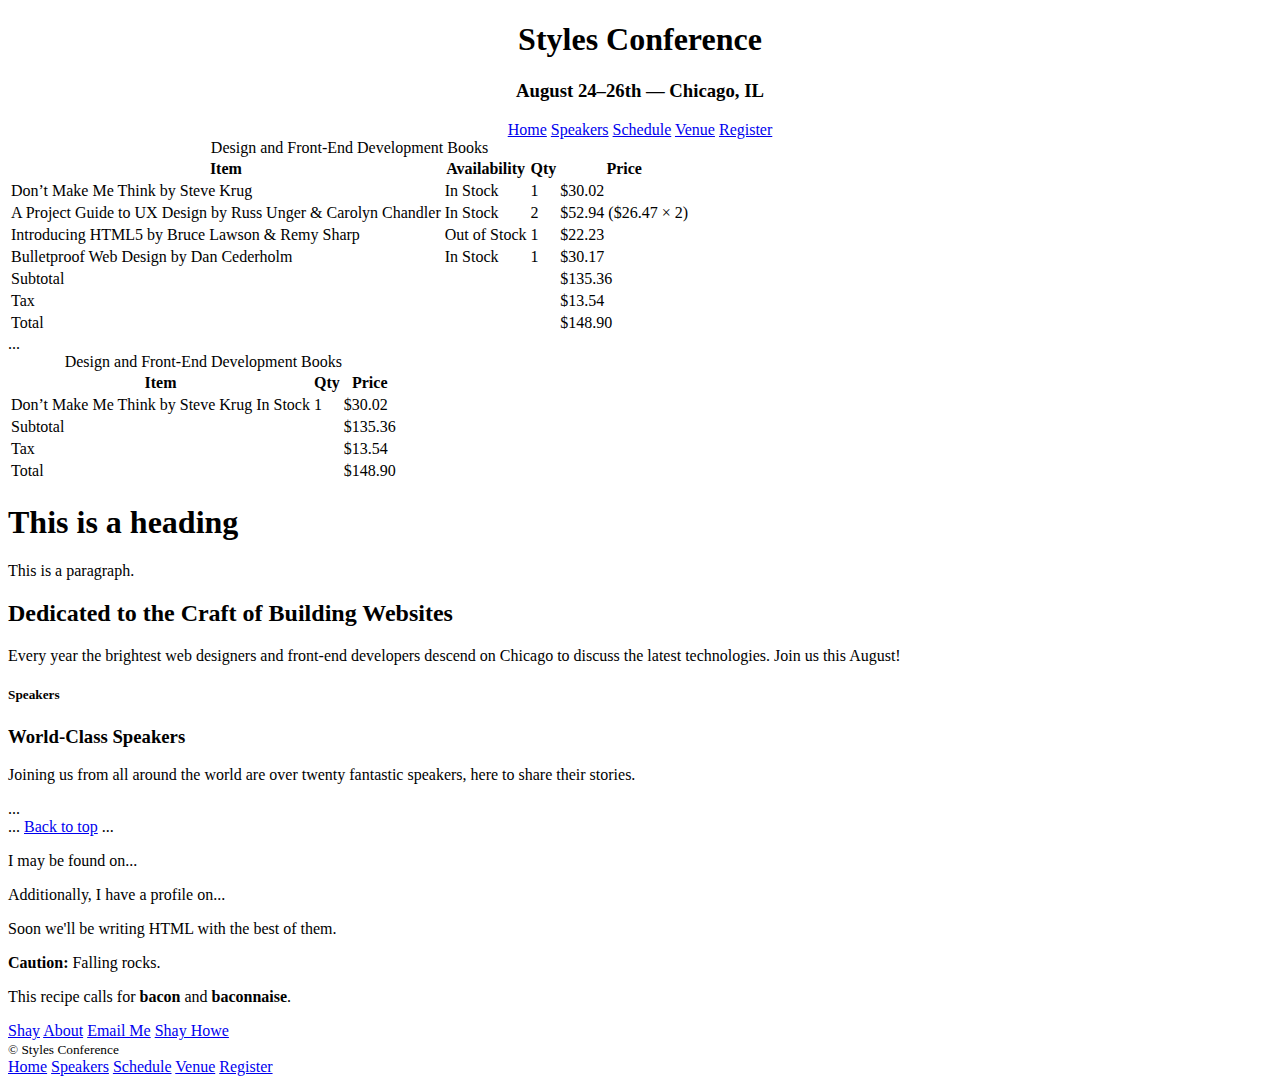
<file: html/demo.html>
<!DOCTYPE html>
<html>
<header><center>
  <h1>Styles Conference</h1>
  <h3>August 24&ndash;26th &mdash; Chicago, IL</h3>
   <nav>
    <a href="index.html">Home</a>
    <a href="speakers.html">Speakers</a>
    <a href="schedule.html">Schedule</a>
    <a href="venue.html">Venue</a>
    <a href="register.html">Register</a>
  </nav>
</header>
<title>HTML Tutorial</title>
<body>
<table>
<caption>Design and Front-End Development Books</caption>
<tr>
    <th scope="col">Item</th>
    <th scope="col">Availability</th>
    <th scope="col">Qty</th>
    <th scope="col">Price</th>
  </tr>
  <tr>
    <td>Don&#8217;t Make Me Think by Steve Krug</td>
    <td>In Stock</td>
    <td>1</td>
    <td>$30.02</td>
  </tr>
  <tr>
    <td>A Project Guide to UX Design by Russ Unger &#38; Carolyn Chandler</td>
    <td>In Stock</td>
    <td>2</td>
    <td>$52.94 ($26.47 &#215; 2)</td>
  </tr>
  <tr>
    <td>Introducing HTML5 by Bruce Lawson &#38; Remy Sharp</td>
    <td>Out of Stock</td>
    <td>1</td>
    <td>$22.23</td>
  </tr>
  <tr>
    <td>Bulletproof Web Design by Dan Cederholm</td>
    <td>In Stock</td>
    <td>1</td>
    <td>$30.17</td>
  </tr>
  <tfoot>
    <tr>
      <td>Subtotal</td>
      <td></td>
      <td></td>
      <td>$135.36</td>
    </tr>
    <tr>
      <td>Tax</td>
      <td></td>
      <td></td>
      <td>$13.54</td>
    </tr>
    <tr>
      <td>Total</td>
      <td></td>
      <td></td>
      <td>$148.90</td>
    </tr>
  </tfoot>
</table>

<table>
  <caption>Design and Front-End Development Books</caption>
  <thead>
    <tr>
      <th scope="col" colspan="2">Item</th>
      <th scope="col">Qty</th>
      <th scope="col">Price</th>
    </tr>
  </thead>
  <tbody>
    <tr>
      <td>Don&#8217;t Make Me Think by Steve Krug</td>
      <td>In Stock</td>
      <td>1</td>
      <td>$30.02</td>
    </tr>
    ...
  </tbody>
  <tfoot>
    <tr>
      <td colspan="3">Subtotal</td>
      <td>$135.36</td>
    </tr>
    <tr>
      <td colspan="3">Tax</td>
      <td>$13.54</td>
    </tr>
    <tr>
      <td colspan="3">Total</td>
      <td>$148.90</td>
    </tr>
  </tfoot>
</table>


<h1>This is a heading</h1>
<p>This is a paragraph.</p>
<body id="top">
<section>
  <h2>Dedicated to the Craft of Building Websites</h2>
  <p>Every year the brightest web designers and front-end developers descend on Chicago to discuss the latest technologies. Join us this August!</p>
</section>
<section>

  <section>
    <h5>Speakers</h5>
    <h3>World-Class Speakers</h3>
    <p>Joining us from all around the world are over twenty fantastic speakers, here to share their stories.</p>
  </section>

  ...

</section>

  ...
  <a href="#top">Back to top</a>
  ...
</body>

<!-- Division -->
<div class="social">
  <p>I may be found on...</p>
  <p>Additionally, I have a profile on...</p>
</div>

<!-- Span -->
<p>Soon we'll be <span class="tooltip">writing HTML</span> with the best of them.</p>
<!-- Strong importance -->
<p><strong>Caution:</strong> Falling rocks.</p>

<!-- Stylistically offset -->
<p>This recipe calls for <b>bacon</b> and <b>baconnaise</b>.</p>
<a href="http://shayhowe.com">Shay</a>
<a href="about.html">About</a>
<a href="mailto:shay@awesome.com?subject=Reaching%20Out&body=How%20are%20you">Email Me</a>
<a href="http://shayhowe.com/" target="_blank">Shay Howe</a>
<footer>
  <small>&copy; Styles Conference</small>
  <nav>
    <a href="index.html">Home</a>
    <a href="speakers.html">Speakers</a>
    <a href="schedule.html">Schedule</a>
    <a href="venue.html">Venue</a>
    <a href="register.html">Register</a>
  </nav>
</footer>


</body>
</html>
</file>
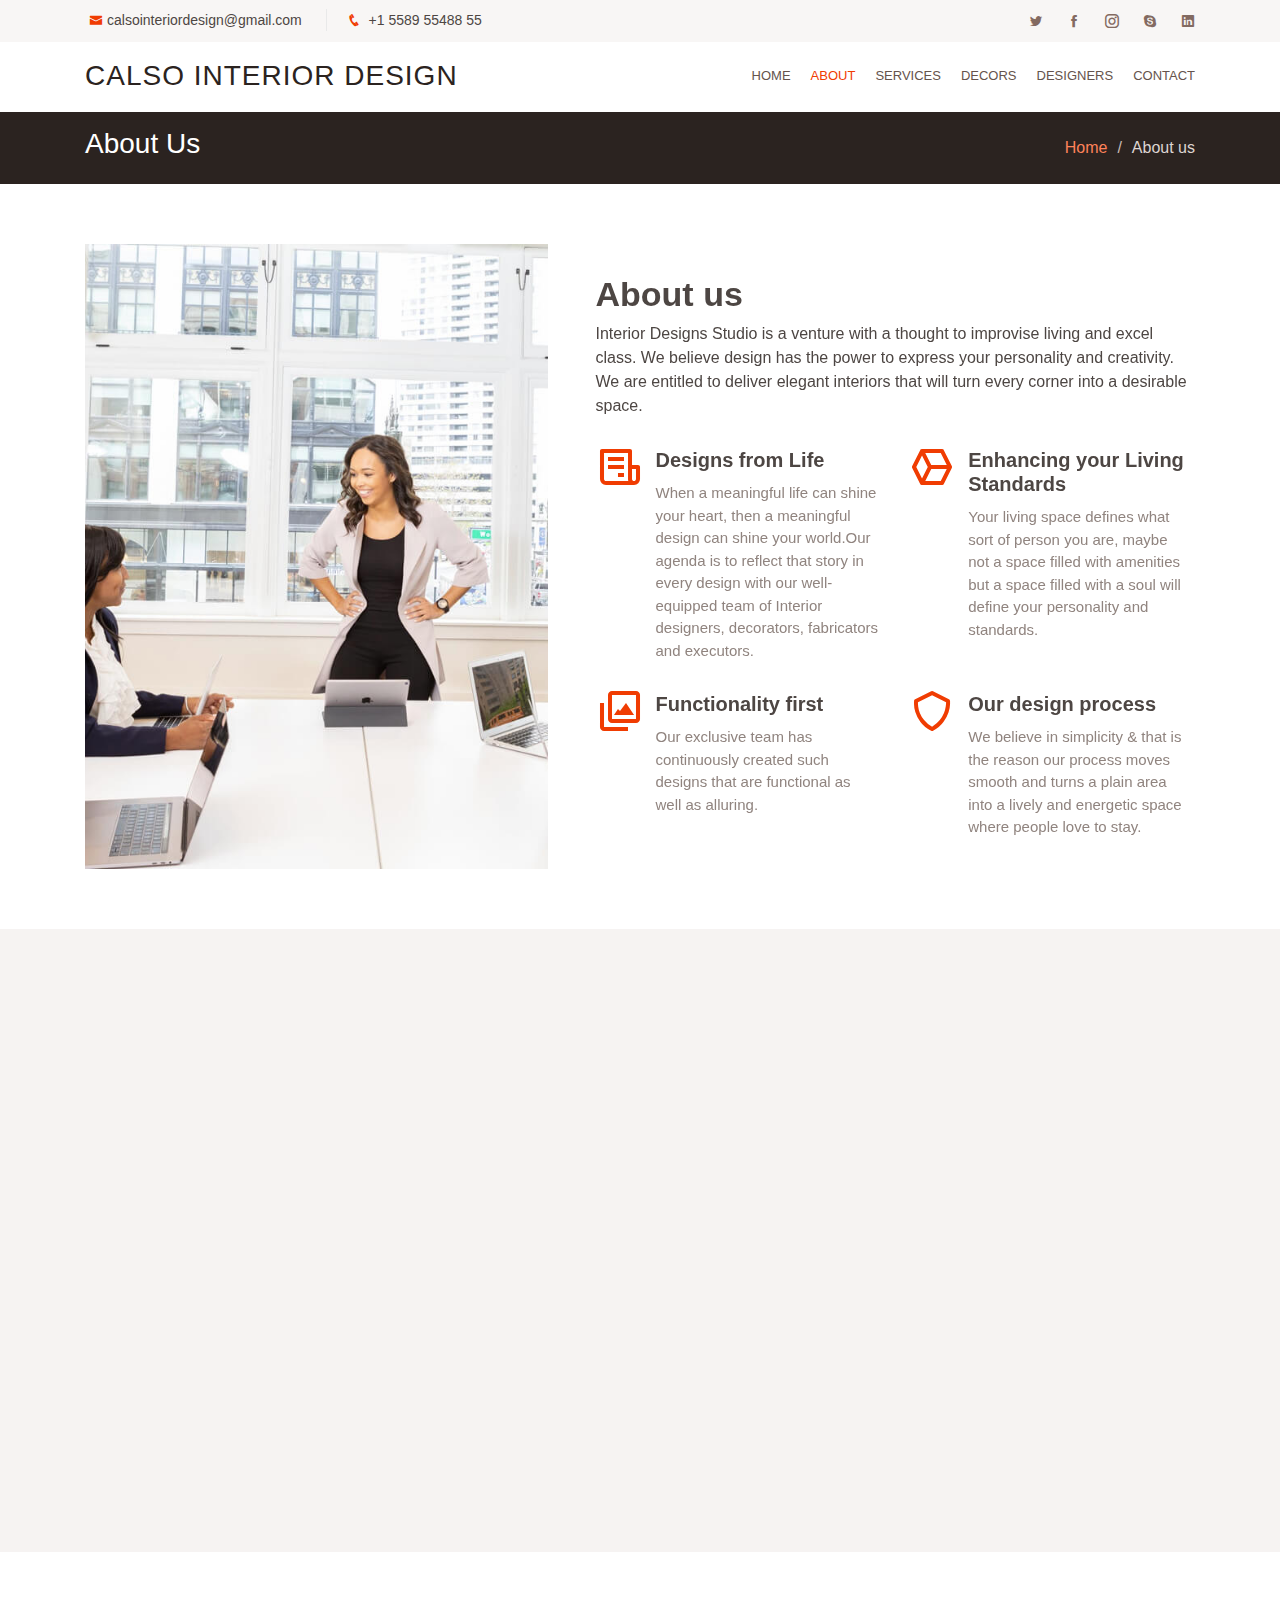
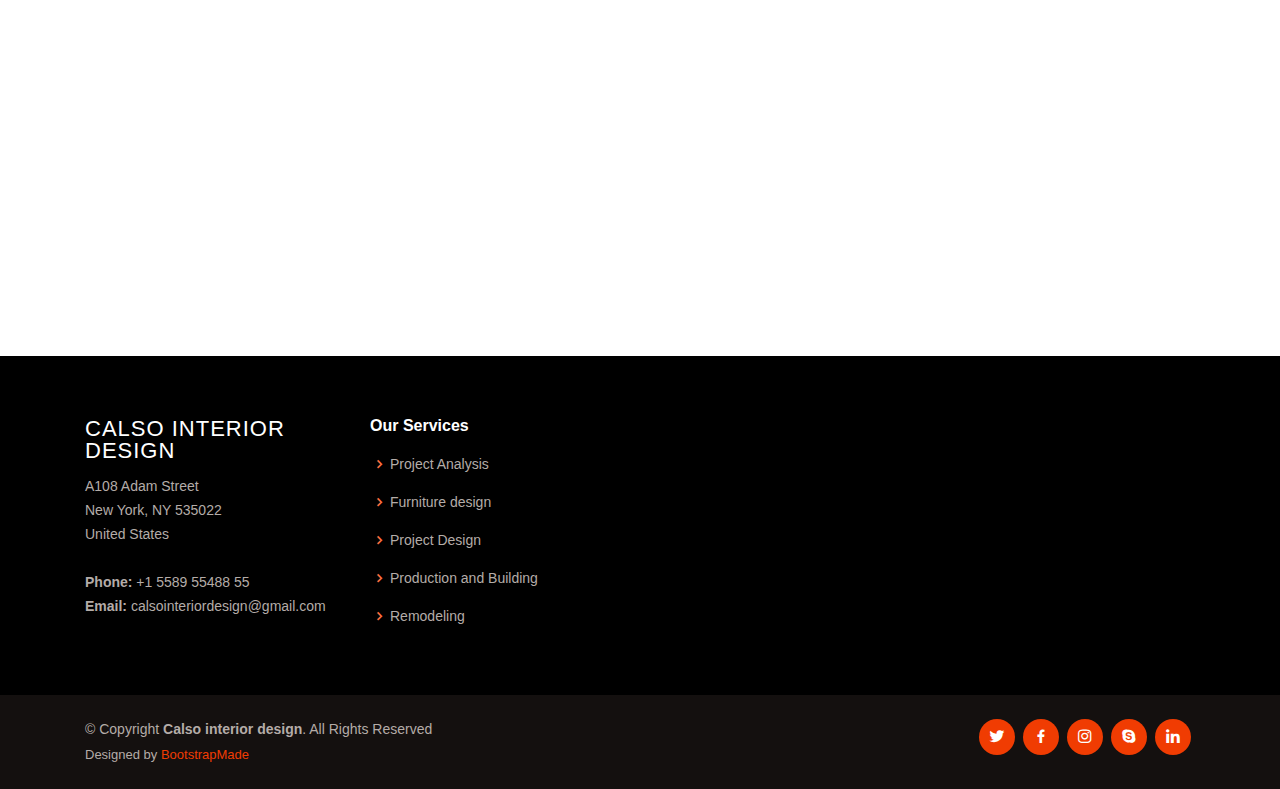
<file: interior design_final portfolio/about.html>
<!DOCTYPE html>
<html lang="en">

<head>
  <meta charset="utf-8">
  <meta content="width=device-width, initial-scale=1.0" name="viewport">

  <title>About - Calso interior design</title>
  <meta content="" name="descriptison">
  <meta content="" name="keywords">

  <!-- Favicons -->
  <link href="assets/img/favicon.png" rel="icon">
  <link href="assets/img/apple-touch-icon.png" rel="apple-touch-icon">

  
  <!-- Vendor CSS Files -->
  <link href="assets/vendor/bootstrap/css/bootstrap.min.css" rel="stylesheet">
  <link href="assets/vendor/icofont/icofont.min.css" rel="stylesheet">
  <link href="assets/vendor/boxicons/css/boxicons.min.css" rel="stylesheet">
  <link href="assets/vendor/animate.css/animate.min.css" rel="stylesheet">
  <link href="assets/vendor/venobox/venobox.css" rel="stylesheet">
  <link href="assets/vendor/owl.carousel/assets/owl.carousel.min.css" rel="stylesheet">
  <link href="assets/vendor/aos/aos.css" rel="stylesheet">

  <!-- Template Main CSS File -->
  <link href="assets/css/style.css" rel="stylesheet">

  <!-- =======================================================
  * Template Name: Flattern - v2.1.0
  * Template URL: https://bootstrapmade.com/flattern-multipurpose-bootstrap-template/
  * Author: BootstrapMade.com
  * License: https://bootstrapmade.com/license/
  ======================================================== -->
</head>

<body>

  <!-- ======= Top Bar ======= -->
  <section id="topbar" class="d-none d-lg-block">
    <div class="container d-flex">
      <div class="contact-info mr-auto">
        <i class="icofont-envelope"></i><a href="mailto:contact@example.com">calsointeriordesign@gmail.com</a>
        <i class="icofont-phone"></i> +1 5589 55488 55
      </div>
      <div class="social-links">
         <a href="https://twitter.com/" class="twitter"><i class="icofont-twitter"></i></a>
        <a href="https://www.facebook.com/" class="facebook"><i class="icofont-facebook"></i></a>
        <a href="https://www.instagram.com/" class="instagram"><i class="icofont-instagram"></i></a>
        <a href="https://www.skype.com/" class="skype"><i class="icofont-skype"></i></a>
        <a href="https://www.linkedin.com/" class="linkedin"><i class="icofont-linkedin"></i></a>
      </div>
    </div>
  </section>

  <!-- ======= Header ======= -->
  <header id="header">
    <div class="container d-flex">

      <div class="logo mr-auto">
        <h1 class="text-light"><a href="index.html">Calso interior design</a></h1>
        <!-- Uncomment below if you prefer to use an image logo -->
        <!-- <a href="index.html"><img src="assets/img/logo.png" alt="" class="img-fluid"></a>-->
      </div>

      <nav class="nav-menu d-none d-lg-block">
        <ul>
          <li><a href="index.html">Home</a></li>
          <li class="active"><a href="about.html">About</a></li>
          <li><a href="services.html">Services</a></li>
          <li><a href="decors.html">decors</a></li>
          <li><a href="designers.html">Designers</a></li>
          <li><a href="contact.html">Contact</a></li>

        </ul>
      </nav><!-- .nav-menu -->

    </div>
  </header><!-- End Header -->

  <main id="main">

    <!-- ======= Breadcrumbs ======= -->
    <section id="breadcrumbs" class="breadcrumbs">
      <div class="container">

        <div class="d-flex justify-content-between align-items-center">
          <h2>About Us</h2>
          <ol>
            <li><a href="index.html">Home</a></li>
            <li>About us</li>
          </ol>
        </div>

      </div>
    </section><!-- End Breadcrumbs -->

    <!-- ======= About Us Section ======= -->
    <section id="about-us" class="about-us">
      <div class="container">

        <div class="row no-gutters">
          <div class="image col-xl-5 d-flex align-items-stretch justify-content-center justify-content-lg-start" data-aos="fade-right"></div>
          <div class="col-xl-7 pl-0 pl-lg-5 pr-lg-1 d-flex align-items-stretch">
            <div class="content d-flex flex-column justify-content-center">
              <h3 data-aos="fade-up">About us</h3>
              <p data-aos="fade-up">
                Interior Designs Studio is a venture with a thought to improvise living and excel class. We believe design has the power to express your personality and creativity. We are entitled to deliver elegant interiors that will turn every corner into a desirable space.
              </p>
              <div class="row">
                <div class="col-md-6 icon-box" data-aos="fade-up">
                  <i class="bx bx-receipt"></i>
                  <h4>Designs from Life</h4>
                  <p>When a meaningful life can shine your heart, then a meaningful design can shine your world.Our agenda is to reflect that story in every design with our well-equipped team of Interior designers, decorators, fabricators and executors.</p>
                </div>
                <div class="col-md-6 icon-box" data-aos="fade-up" data-aos-delay="100">
                  <i class="bx bx-cube-alt"></i>
                  <h4>Enhancing your Living Standards</h4>
                  <p>Your living space defines what sort of person you are, maybe not a space filled with amenities but a space filled with a soul will define your personality and standards.</p>
                </div>
                <div class="col-md-6 icon-box" data-aos="fade-up" data-aos-delay="200">
                  <i class="bx bx-images"></i>
                  <h4>Functionality first</h4>
                  <p> Our exclusive team has continuously created such designs that are functional as well as alluring.</p>
                </div>
                <div class="col-md-6 icon-box" data-aos="fade-up" data-aos-delay="300">
                  <i class="bx bx-shield"></i>
                  <h4>Our design process</h4>
                  <p>We believe in simplicity & that is the reason our process moves smooth and turns a plain area into a lively and energetic space where people love to stay.</p>
                </div>
              </div>
            </div><!-- End .content-->
          </div>
        </div>

      </div>
    </section><!-- End About Us Section -->

    <!-- ======= Our Team Section ======= -->
    <section id="team" class="team section-bg">
      <div class="container">

        <div class="section-title" data-aos="fade-up">
          <h2>Our <strong>Team</strong></h2>
          <p>With degrees from certified interior design programs around the country, and memberships and certifications like LEED and ASID, our online interior designers are here to help you create your dream.</p>
        </div>

        <div class="row">

          <div class="col-lg-3 col-md-6 d-flex align-items-stretch">
            <div class="member" data-aos="fade-up">
              <div class="member-img">
                <img src="assets/img/team/team-1.jpg" class="img-fluid" alt="image of a person">
                <div class="social">
                  <a href=""><i class="icofont-twitter"></i></a>
                  <a href=""><i class="icofont-facebook"></i></a>
                  <a href=""><i class="icofont-instagram"></i></a>
                  <a href=""><i class="icofont-linkedin"></i></a>
                </div>
              </div>
              <div class="member-info">
                <h4>Walter White</h4>
                <span>Chief Executive Officer</span>
              </div>
            </div>
          </div>

          <div class="col-lg-3 col-md-6 d-flex align-items-stretch">
            <div class="member" data-aos="fade-up" data-aos-delay="100">
              <div class="member-img">
                <img src="assets/img/team/team-2.jpg" class="img-fluid" alt="image of a person">
                <div class="social">
                  <a href=""><i class="icofont-twitter"></i></a>
                  <a href=""><i class="icofont-facebook"></i></a>
                  <a href=""><i class="icofont-instagram"></i></a>
                  <a href=""><i class="icofont-linkedin"></i></a>
                </div>
              </div>
              <div class="member-info">
                <h4>Sarah Jhonson</h4>
                <span>Product Manager</span>
              </div>
            </div>
          </div>

          <div class="col-lg-3 col-md-6 d-flex align-items-stretch">
            <div class="member" data-aos="fade-up" data-aos-delay="200">
              <div class="member-img">
                <img src="assets/img/team/team-3.jpg" class="img-fluid" alt="image of a person">
                <div class="social">
                  <a href=""><i class="icofont-twitter"></i></a>
                  <a href=""><i class="icofont-facebook"></i></a>
                  <a href=""><i class="icofont-instagram"></i></a>
                  <a href=""><i class="icofont-linkedin"></i></a>
                </div>
              </div>
              <div class="member-info">
                <h4>William Anderson</h4>
                <span>CTO</span>
              </div>
            </div>
          </div>

          <div class="col-lg-3 col-md-6 d-flex align-items-stretch">
            <div class="member" data-aos="fade-up" data-aos-delay="300">
              <div class="member-img">
                <img src="assets/img/team/team-4.jpg" class="img-fluid" alt="image of a person">
                <div class="social">
                  <a href=""><i class="icofont-twitter"></i></a>
                  <a href=""><i class="icofont-facebook"></i></a>
                  <a href=""><i class="icofont-instagram"></i></a>
                  <a href=""><i class="icofont-linkedin"></i></a>
                </div>
              </div>
              <div class="member-info">
                <h4>Amanda Jepson</h4>
                <span>Accountant</span>
              </div>
            </div>
          </div>

        </div>

      </div>
    </section><!-- End Our Team Section -->

    <!-- ======= Our Skills Section ======= -->
    <!-- End Our Skills Section -->

    <!-- ======= Our Clients Section ======= -->
    <section id="clients" class="clients">
      <div class="container">

        <div class="section-title" data-aos="fade-up">
          <h2>Our <strong>Clients</strong></h2>
        </div>

        <div class="row no-gutters clients-wrap clearfix" data-aos="fade-up">

          <div class="col-lg-3 col-md-4 col-xs-6">
            <div class="client-logo">
              <img src="assets/img/clients/client-1.png" class="img-fluid" alt="brand logo">
            </div>
          </div>

          <div class="col-lg-3 col-md-4 col-xs-6">
            <div class="client-logo">
              <img src="assets/img/clients/client-2.png" class="img-fluid" alt="brand logo">
            </div>
          </div>

          <div class="col-lg-3 col-md-4 col-xs-6">
            <div class="client-logo">
              <img src="assets/img/clients/client-3.png" class="img-fluid" alt="brand logo">
            </div>
          </div>

          <div class="col-lg-3 col-md-4 col-xs-6">
            <div class="client-logo">
              <img src="assets/img/clients/client-4.png" class="img-fluid" alt="brand logo">
            </div>
          </div>

          <div class="col-lg-3 col-md-4 col-xs-6">
            <div class="client-logo">
              <img src="assets/img/clients/client-5.png" class="img-fluid" alt="brand logo">
            </div>
          </div>

          <div class="col-lg-3 col-md-4 col-xs-6">
            <div class="client-logo">
              <img src="assets/img/clients/client-6.png" class="img-fluid" alt="brand logo">
            </div>
          </div>

          <div class="col-lg-3 col-md-4 col-xs-6">
            <div class="client-logo">
              <img src="assets/img/clients/client-7.png" class="img-fluid" alt="brand logo">
            </div>
          </div>

          <div class="col-lg-3 col-md-4 col-xs-6">
            <div class="client-logo">
              <img src="assets/img/clients/client-8.png" class="img-fluid" alt="brand logo">
            </div>
          </div>

        </div>

      </div>
    </section><!-- End Our Clients Section -->

  </main><!-- End #main -->

  <!-- ======= Footer ======= -->
  <footer id="footer">

    <div class="footer-top">
      <div class="container">
        <div class="row">

          <div class="col-lg-3 col-md-6 footer-contact">
            <h3>Calso interior design</h3>
            <p>
              A108 Adam Street <br>
              New York, NY 535022<br>
              United States <br><br>
              <strong>Phone:</strong> +1 5589 55488 55<br>
              <strong>Email:</strong> calsointeriordesign@gmail.com<br>
            </p>
          </div>

          <div class="col-lg-3 col-md-6 footer-links">
            <h4>Our Services</h4>
            <ul>
              <li><i class="bx bx-chevron-right"></i> <a href="services.html">Project Analysis</a></li>
              <li><i class="bx bx-chevron-right"></i> <a href="services.html">Furniture design</a></li>
              <li><i class="bx bx-chevron-right"></i> <a href="services.html">Project Design</a></li>
              <li><i class="bx bx-chevron-right"></i> <a href="services.html">Production and Building</a></li>
              <li><i class="bx bx-chevron-right"></i> <a href="services.html">Remodeling</a></li>
            </ul>
          </div>

        </div>
      </div>
    </div>

    <div class="container d-md-flex py-4">

      <div class="mr-md-auto text-center text-md-left">
        <div class="copyright">
          &copy; Copyright <strong><span>Calso interior design</span></strong>. All Rights Reserved
        </div>
        <div class="credits">
          <!-- All the links in the footer should remain intact. -->
          <!-- You can delete the links only if you purchased the pro version. -->
          <!-- Licensing information: https://bootstrapmade.com/license/ -->
          <!-- Purchase the pro version with working PHP/AJAX contact form: https://bootstrapmade.com/flattern-multipurpose-bootstrap-template/ -->
          Designed by <a href="https://bootstrapmade.com/">BootstrapMade</a>
        </div>
      </div>
      <div class="social-links text-center text-md-right pt-3 pt-md-0">
        <a href="https://twitter.com/" class="twitter"><i class="bx bxl-twitter"></i></a>
        <a href="https://www.facebook.com/" class="facebook"><i class="bx bxl-facebook"></i></a>
        <a href="https://www.instagram.com/" class="instagram"><i class="bx bxl-instagram"></i></a>
        <a href="https://www.skype.com/" class="google-plus"><i class="bx bxl-skype"></i></a>
        <a href="https://www.linkedin.com/" class="linkedin"><i class="bx bxl-linkedin"></i></a>
      </div>
    </div>
  </footer><!-- End Footer -->

  <a href="#" class="back-to-top"><i class="icofont-simple-up"></i></a>

  <!-- Vendor JS Files -->
  <script src="assets/vendor/jquery/jquery.min.js"></script>
  <script src="assets/vendor/bootstrap/js/bootstrap.bundle.min.js"></script>
  <script src="assets/vendor/jquery.easing/jquery.easing.min.js"></script>
  <script src="assets/vendor/php-email-form/validate.js"></script>
  <script src="assets/vendor/jquery-sticky/jquery.sticky.js"></script>
  <script src="assets/vendor/isotope-layout/isotope.pkgd.min.js"></script>
  <script src="assets/vendor/venobox/venobox.min.js"></script>
  <script src="assets/vendor/waypoints/jquery.waypoints.min.js"></script>
  <script src="assets/vendor/owl.carousel/owl.carousel.min.js"></script>
  <script src="assets/vendor/aos/aos.js"></script>

  <!-- Template Main JS File -->
  <script src="assets/js/main.js"></script>

</body>

</html>
</file>
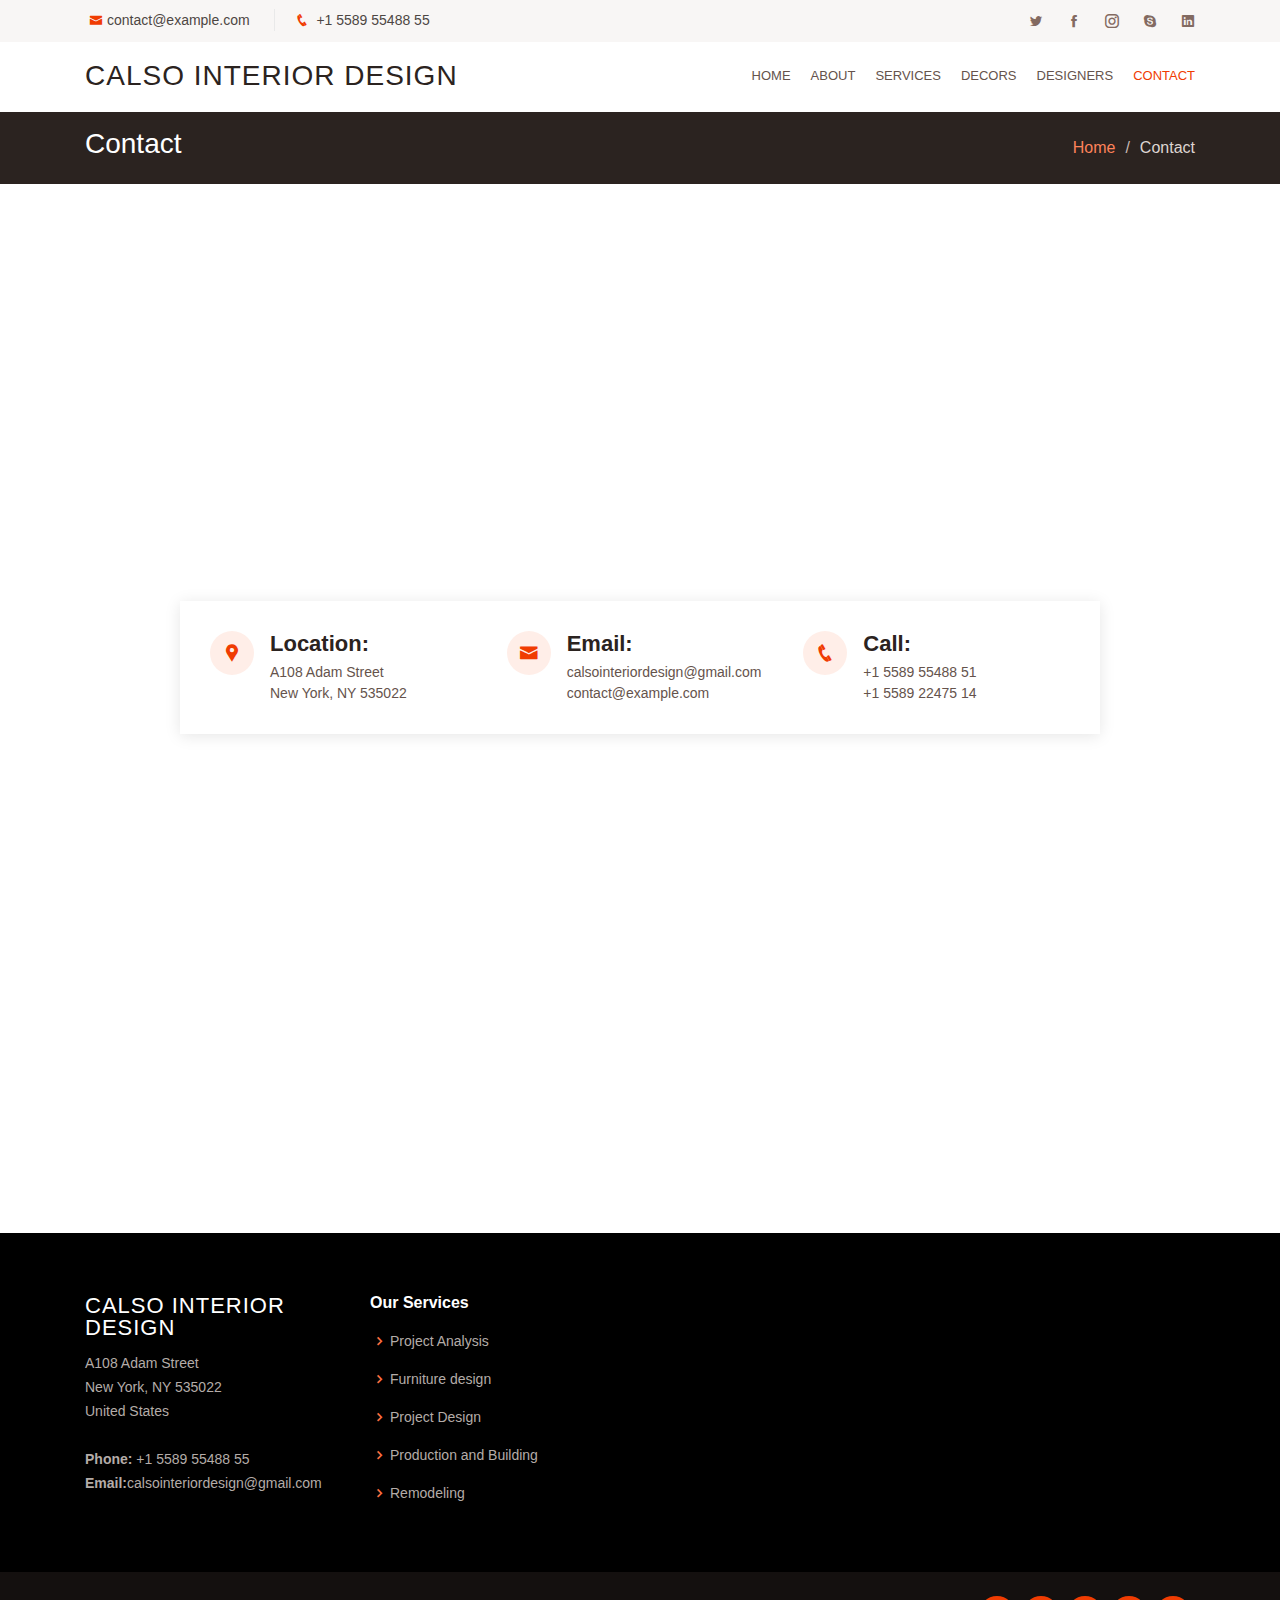
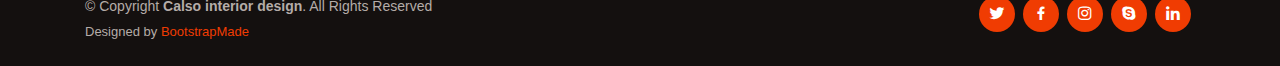
<file: interior design_final portfolio/contact.html>
<!DOCTYPE html>
<html lang="en">

<head>
  <meta charset="utf-8">
  <meta content="width=device-width, initial-scale=1.0" name="viewport">

  <title>Contact - Calso interior design </title>
  <meta content="" name="descriptison">
  <meta content="" name="keywords">

  <!-- Favicons -->
  <link href="assets/img/favicon.png" rel="icon">
  <link href="assets/img/apple-touch-icon.png" rel="apple-touch-icon">

  
  <!-- Vendor CSS Files -->
  <link href="assets/vendor/bootstrap/css/bootstrap.min.css" rel="stylesheet">
  <link href="assets/vendor/icofont/icofont.min.css" rel="stylesheet">
  <link href="assets/vendor/boxicons/css/boxicons.min.css" rel="stylesheet">
  <link href="assets/vendor/animate.css/animate.min.css" rel="stylesheet">
  <link href="assets/vendor/venobox/venobox.css" rel="stylesheet">
  <link href="assets/vendor/owl.carousel/assets/owl.carousel.min.css" rel="stylesheet">
  <link href="assets/vendor/aos/aos.css" rel="stylesheet">

  <!-- Template Main CSS File -->
  <link href="assets/css/style.css" rel="stylesheet">

  <!-- =======================================================
  * Template Name: Flattern - v2.1.0
  * Template URL: https://bootstrapmade.com/flattern-multipurpose-bootstrap-template/
  * Author: BootstrapMade.com
  * License: https://bootstrapmade.com/license/
  ======================================================== -->
</head>

<body>

  <!-- ======= Top Bar ======= -->
  <section id="topbar" class="d-none d-lg-block">
    <div class="container d-flex">
      <div class="contact-info mr-auto">
        <i class="icofont-envelope"></i><a href="mailto:contact@example.com">contact@example.com</a>
        <i class="icofont-phone"></i> +1 5589 55488 55
      </div>
      <div class="social-links">
         <a href="https://twitter.com/" class="twitter"><i class="icofont-twitter"></i></a>
        <a href="https://www.facebook.com/" class="facebook"><i class="icofont-facebook"></i></a>
        <a href="https://www.instagram.com/" class="instagram"><i class="icofont-instagram"></i></a>
        <a href="https://www.skype.com/" class="skype"><i class="icofont-skype"></i></a>
        <a href="https://www.linkedin.com/" class="linkedin"><i class="icofont-linkedin"></i></a>
      </div>
    </div>
  </section>

  <!-- ======= Header ======= -->
  <header id="header">
    <div class="container d-flex">

      <div class="logo mr-auto">
        <h1 class="text-light"><a href="index.html">Calso interior design</a></h1>
        <!-- Uncomment below if you prefer to use an image logo -->
        <!-- <a href="index.html"><img src="assets/img/logo.png" alt="" class="img-fluid"></a>-->
      </div>

      <nav class="nav-menu d-none d-lg-block">
        <ul>
          <li><a href="index.html">Home</a></li>
          <li><a href="about.html">About</a></li>
          <li><a href="services.html">Services</a></li>
          <li><a href="decors.html">decors</a></li>
          <li><a href="designers.html">Designers</a></li>
          <li class="active"><a href="contact.html">Contact</a></li>

        </ul>
      </nav><!-- .nav-menu -->

    </div>
  </header><!-- End Header -->

  <main id="main">

    <!-- ======= Breadcrumbs ======= -->
    <section id="breadcrumbs" class="breadcrumbs">
      <div class="container">

        <div class="d-flex justify-content-between align-items-center">
          <h2>Contact</h2>
          <ol>
            <li><a href="index.html">Home</a></li>
            <li>Contact</li>
          </ol>
        </div>

      </div>
    </section><!-- End Breadcrumbs -->

    <!-- ======= Contact Section ======= -->
    <div class="map-section">
      <iframe style="border:0; width: 100%; height: 350px;" src="https://www.google.com/maps/embed?pb=!1m14!1m8!1m3!1d12097.433213460943!2d-74.0062269!3d40.7101282!3m2!1i1024!2i768!4f13.1!3m3!1m2!1s0x0%3A0xb89d1fe6bc499443!2sDowntown+Conference+Center!5e0!3m2!1smk!2sbg!4v1539943755621"  allowfullscreen></iframe>
    </div>

    <section id="contact" class="contact">
      <div class="container">

        <div class="row justify-content-center" data-aos="fade-up">

          <div class="col-lg-10">

            <div class="info-wrap">
              <div class="row">
                <div class="col-lg-4 info">
                  <i class="icofont-google-map"></i>
                  <h4>Location:</h4>
                  <p>A108 Adam Street<br>New York, NY 535022</p>
                </div>

                <div class="col-lg-4 info mt-4 mt-lg-0">
                  <i class="icofont-envelope"></i>
                  <h4>Email:</h4>
                  <p>calsointeriordesign@gmail.com<br>contact@example.com</p>
                </div>

                <div class="col-lg-4 info mt-4 mt-lg-0">
                  <i class="icofont-phone"></i>
                  <h4>Call:</h4>
                  <p>+1 5589 55488 51<br>+1 5589 22475 14</p>
                </div>
              </div>
            </div>

          </div>

        </div>

        <div class="row mt-5 justify-content-center" data-aos="fade-up">
          <div class="col-lg-10">
            <form action="forms/contact.php" method="post" role="form" class="php-email-form">
              <div class="form-row">
                <div class="col-md-6 form-group">
                  <input type="text" name="name" class="form-control" id="name" placeholder="Your Name" data-rule="minlen:4" data-msg="Please enter at least 4 chars" />
                  <div class="validate"></div>
                </div>
                <div class="col-md-6 form-group">
                  <input type="email" class="form-control" name="email" id="email" placeholder="Your Email" data-rule="email" data-msg="Please enter a valid email" />
                  <div class="validate"></div>
                </div>
              </div>
              <div class="form-group">
                <input type="text" class="form-control" name="subject" id="subject" placeholder="Subject" data-rule="minlen:4" data-msg="Please enter at least 8 chars of subject" />
                <div class="validate"></div>
              </div>
              <div class="form-group">
                <textarea class="form-control" name="message" rows="5" data-rule="required" data-msg="Please write something for us" placeholder="Message"></textarea>
                <div class="validate"></div>
              </div>
              <div class="mb-3">
                <div class="loading">Loading</div>
                <div class="error-message"></div>
                <div class="sent-message">Your message has been sent. Thank you!</div>
              </div>
              <div class="text-center"><button type="submit">Send Message</button></div>
            </form>
          </div>

        </div>

      </div>
    </section><!-- End Contact Section -->

  </main><!-- End #main -->

  <!-- ======= Footer ======= -->
  <footer id="footer">

    <div class="footer-top">
      <div class="container">
        <div class="row">

          <div class="col-lg-3 col-md-6 footer-contact">
            <h3>Calso interior design</h3>
            <p>
              A108 Adam Street <br>
              New York, NY 535022<br>
              United States <br><br>
              <strong>Phone:</strong> +1 5589 55488 55<br>
              <strong>Email:</strong>calsointeriordesign@gmail.com<br>
            </p>
          </div>

          

          <div class="col-lg-3 col-md-6 footer-links">
            <h4>Our Services</h4>
            <ul>
               <li><i class="bx bx-chevron-right"></i> <a href="services.html">Project Analysis</a></li>
              <li><i class="bx bx-chevron-right"></i> <a href="services.html">Furniture design</a></li>
              <li><i class="bx bx-chevron-right"></i> <a href="services.html">Project Design</a></li>
              <li><i class="bx bx-chevron-right"></i> <a href="services.html">Production and Building</a></li>
              <li><i class="bx bx-chevron-right"></i> <a href="services.html">Remodeling</a></li>
            </ul>
          </div>


        </div>
      </div>
    </div>

    <div class="container d-md-flex py-4">

      <div class="mr-md-auto text-center text-md-left">
        <div class="copyright">
          &copy; Copyright <strong><span>Calso interior design</span></strong>. All Rights Reserved
        </div>
        <div class="credits">
          <!-- All the links in the footer should remain intact. -->
          <!-- You can delete the links only if you purchased the pro version. -->
          <!-- Licensing information: https://bootstrapmade.com/license/ -->
          <!-- Purchase the pro version with working PHP/AJAX contact form: https://bootstrapmade.com/flattern-multipurpose-bootstrap-template/ -->
          Designed by <a href="https://bootstrapmade.com/">BootstrapMade</a>
        </div>
      </div>
      <div class="social-links text-center text-md-right pt-3 pt-md-0">
        <a href="https://twitter.com/" class="twitter"><i class="bx bxl-twitter"></i></a>
        <a href="https://www.facebook.com/" class="facebook"><i class="bx bxl-facebook"></i></a>
        <a href="https://www.instagram.com/" class="instagram"><i class="bx bxl-instagram"></i></a>
        <a href="https://www.skype.com/" class="google-plus"><i class="bx bxl-skype"></i></a>
        <a href="https://www.linkedin.com/" class="linkedin"><i class="bx bxl-linkedin"></i></a>
      </div>
    </div>
  </footer><!-- End Footer -->

  <a href="#" class="back-to-top"><i class="icofont-simple-up"></i></a>

  <!-- Vendor JS Files -->
  <script src="assets/vendor/jquery/jquery.min.js"></script>
  <script src="assets/vendor/bootstrap/js/bootstrap.bundle.min.js"></script>
  <script src="assets/vendor/jquery.easing/jquery.easing.min.js"></script>
  <script src="assets/vendor/php-email-form/validate.js"></script>
  <script src="assets/vendor/jquery-sticky/jquery.sticky.js"></script>
  <script src="assets/vendor/isotope-layout/isotope.pkgd.min.js"></script>
  <script src="assets/vendor/venobox/venobox.min.js"></script>
  <script src="assets/vendor/waypoints/jquery.waypoints.min.js"></script>
  <script src="assets/vendor/owl.carousel/owl.carousel.min.js"></script>
  <script src="assets/vendor/aos/aos.js"></script>

  <!-- Template Main JS File -->
  <script src="assets/js/main.js"></script>

</body>

</html>
</file>
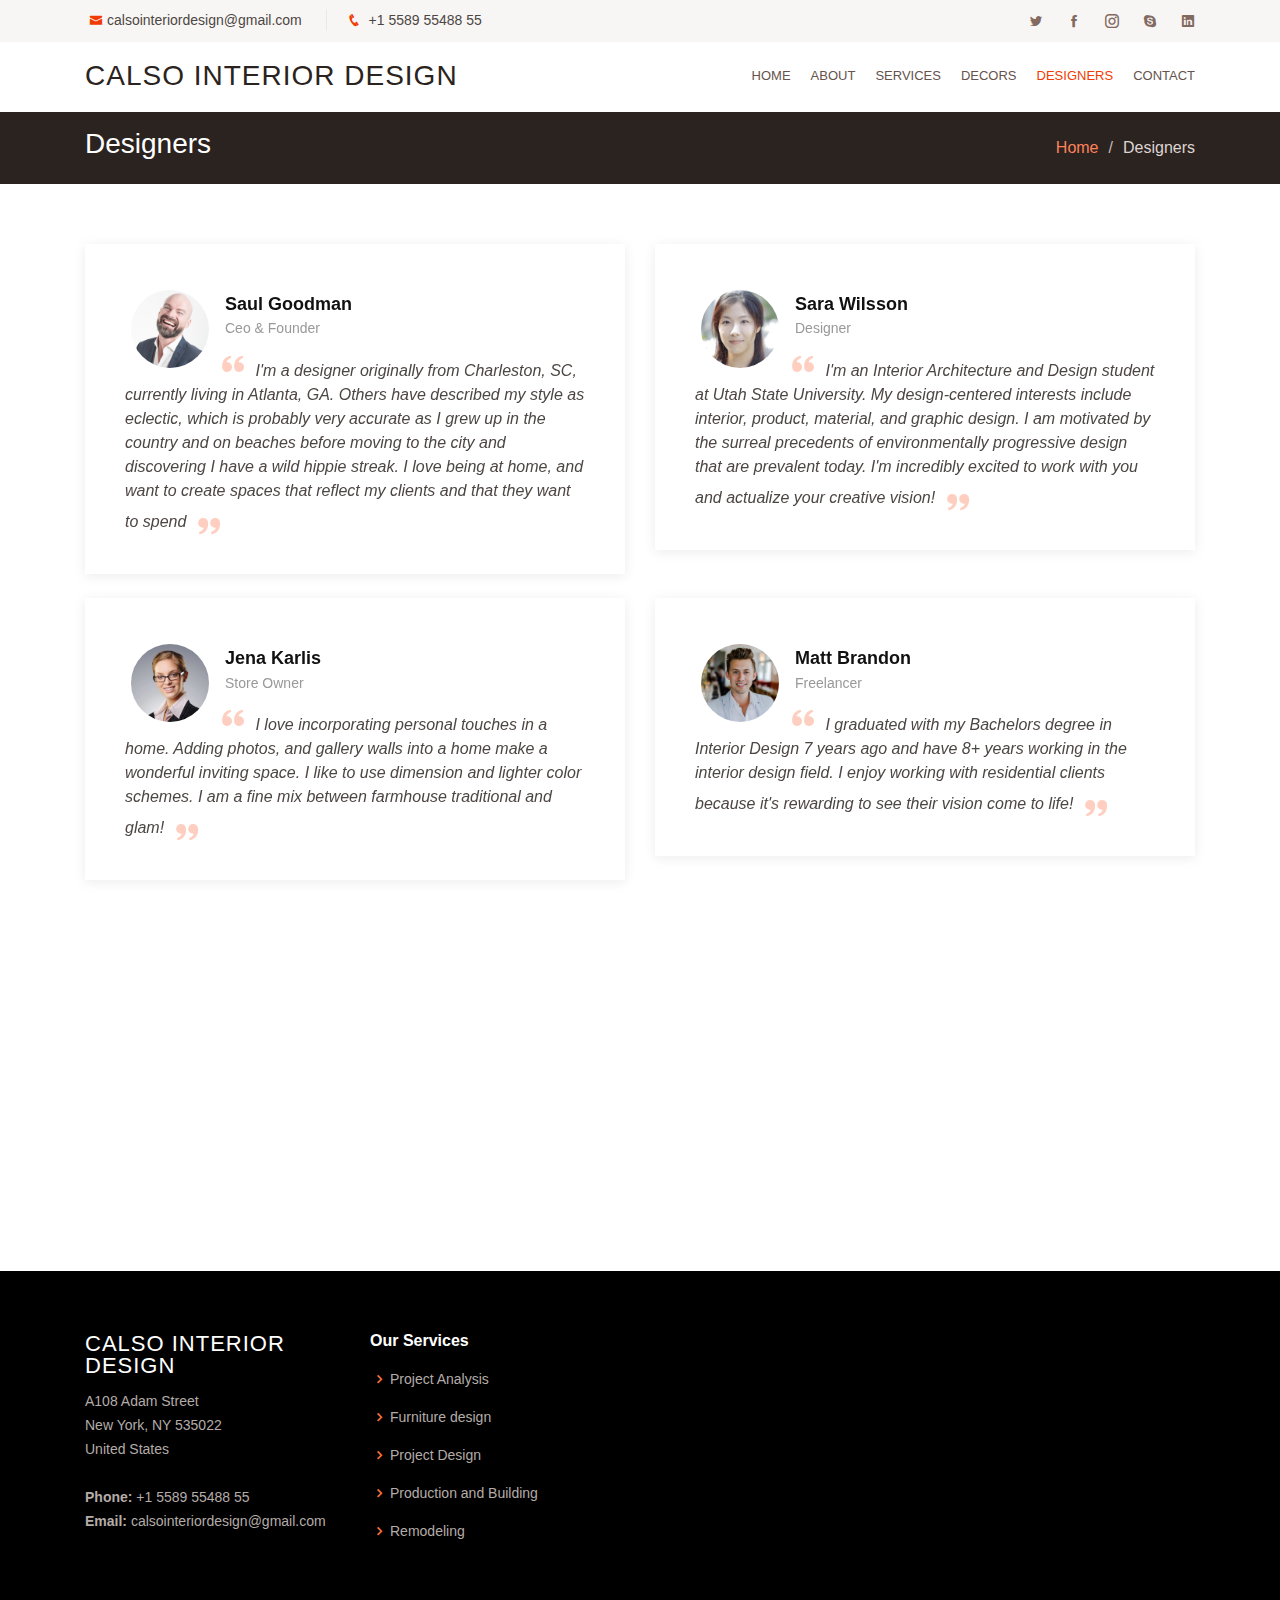
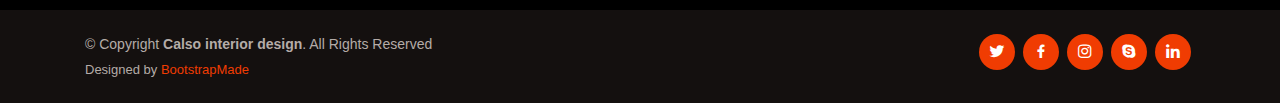
<file: interior design_final portfolio/designers.html>
<!DOCTYPE html>
<html lang="en">

<head>
  <meta charset="utf-8">
  <meta content="width=device-width, initial-scale=1.0" name="viewport">

  <title>Designers - Calso interior design</title>
  <meta content="" name="descriptison">
  <meta content="" name="keywords">

  <!-- Favicons -->
  <link href="assets/img/favicon.png" rel="icon">
  <link href="assets/img/apple-touch-icon.png" rel="apple-touch-icon">

  
  <!-- Vendor CSS Files -->
  <link href="assets/vendor/bootstrap/css/bootstrap.min.css" rel="stylesheet">
  <link href="assets/vendor/icofont/icofont.min.css" rel="stylesheet">
  <link href="assets/vendor/boxicons/css/boxicons.min.css" rel="stylesheet">
  <link href="assets/vendor/animate.css/animate.min.css" rel="stylesheet">
  <link href="assets/vendor/venobox/venobox.css" rel="stylesheet">
  <link href="assets/vendor/owl.carousel/assets/owl.carousel.min.css" rel="stylesheet">
  <link href="assets/vendor/aos/aos.css" rel="stylesheet">

  <!-- Template Main CSS File -->
  <link href="assets/css/style.css" rel="stylesheet">

  <!-- =======================================================
  * Template Name: Flattern - v2.1.0
  * Template URL: https://bootstrapmade.com/flattern-multipurpose-bootstrap-template/
  * Author: BootstrapMade.com
  * License: https://bootstrapmade.com/license/
  ======================================================== -->
</head>

<body>

  <!-- ======= Top Bar ======= -->
  <section id="topbar" class="d-none d-lg-block">
    <div class="container d-flex">
      <div class="contact-info mr-auto">
        <i class="icofont-envelope"></i><a href="mailto:contact@example.com">calsointeriordesign@gmail.com</a>
        <i class="icofont-phone"></i> +1 5589 55488 55
      </div>
      <div class="social-links">
        <a href="https://twitter.com/" class="twitter"><i class="icofont-twitter"></i></a>
        <a href="https://www.facebook.com/" class="facebook"><i class="icofont-facebook"></i></a>
        <a href="https://www.instagram.com/" class="instagram"><i class="icofont-instagram"></i></a>
        <a href="https://www.skype.com/" class="skype"><i class="icofont-skype"></i></a>
        <a href="https://www.linkedin.com/" class="linkedin"><i class="icofont-linkedin"></i></a>
      </div>
    </div>
  </section>

  <!-- ======= Header ======= -->
  <header id="header">
    <div class="container d-flex">

      <div class="logo mr-auto">
        <h1 class="text-light"><a href="index.html">Calso interior design</a></h1>
        <!-- Uncomment below if you prefer to use an image logo -->
        <!-- <a href="index.html"><img src="assets/img/logo.png" alt="" class="img-fluid"></a>-->
      </div>

      <nav class="nav-menu d-none d-lg-block">
        <ul>
          <li><a href="index.html">Home</a></li>
          <li><a href="about.html">About</a></li>
          <li><a href="services.html">Services</a></li>
          <li><a href="decors.html">Decors</a></li>
          <li class="active"><a href="designers.html">Designers</a></li>
          <li><a href="contact.html">Contact</a></li>

        </ul>
      </nav><!-- .nav-menu -->

    </div>
  </header><!-- End Header -->

  <main id="main">

    <!-- ======= Breadcrumbs ======= -->
    <section id="breadcrumbs" class="breadcrumbs">
      <div class="container">

        <div class="d-flex justify-content-between align-items-center">
          <h2>Designers</h2>
          <ol>
            <li><a href="index.html">Home</a></li>
            <li>Designers</li>
          </ol>
        </div>

      </div>
    </section><!-- End Breadcrumbs -->

    <!-- ======= designers Section ======= -->
    <section id="designers" class="designers">
      <div class="container">

        <div class="row">

          <div class="col-lg-6" data-aos="fade-up">
            <div class="designers-item">
              <img src="assets/img/designers/designers-1.jpg" class="designers-img" alt="image of a person">
              <h3>Saul Goodman</h3>
              <h4>Ceo &amp; Founder</h4>
              <p>
                <i class="bx bxs-quote-alt-left quote-icon-left"></i>
                I'm a designer originally from Charleston, SC, currently living in Atlanta, GA. Others have described my style as eclectic, which is probably very accurate as I grew up in the country and on beaches before moving to the city and discovering I have a wild hippie streak.
				I love being at home, and want to create spaces that reflect my clients and that they want to spend
                <i class="bx bxs-quote-alt-right quote-icon-right"></i>
              </p>
            </div>
          </div>

          <div class="col-lg-6" data-aos="fade-up" data-aos-delay="100">
            <div class="designers-item mt-4 mt-lg-0">
              <img src="assets/img/designers/designers-2.jpg" class="designers-img" alt="image of a person">
              <h3>Sara Wilsson</h3>
              <h4>Designer</h4>
              <p>
                <i class="bx bxs-quote-alt-left quote-icon-left"></i>
                I'm an Interior Architecture and Design student at Utah State University. My design-centered interests include interior, product, material, and graphic design.
				I am motivated by the surreal precedents of environmentally progressive design that are prevalent today. I'm incredibly excited to work with you and actualize your creative vision!
                <i class="bx bxs-quote-alt-right quote-icon-right"></i>
              </p>
            </div>
          </div>

          <div class="col-lg-6" data-aos="fade-up" data-aos-delay="200">
            <div class="designers-item mt-4">
              <img src="assets/img/designers/designers-3.jpg" class="designers-img" alt="image of a person">
              <h3>Jena Karlis</h3>
              <h4>Store Owner</h4>
              <p>
                <i class="bx bxs-quote-alt-left quote-icon-left"></i>
                 I love incorporating personal touches in a home. Adding photos, and gallery walls into a home make a wonderful inviting space. I like to use dimension and lighter color schemes.
				 I am a fine mix between farmhouse traditional and glam!
                <i class="bx bxs-quote-alt-right quote-icon-right"></i>
              </p>
            </div>
          </div>

          <div class="col-lg-6" data-aos="fade-up" data-aos-delay="300">
            <div class="designers-item mt-4">
              <img src="assets/img/designers/designers-4.jpg" class="designers-img" alt="image of a person">
              <h3>Matt Brandon</h3>
              <h4>Freelancer</h4>
              <p>
                <i class="bx bxs-quote-alt-left quote-icon-left"></i>
                I graduated with my Bachelors degree in Interior Design 7 years ago and have 8+ years working in the interior design field. 
				I enjoy working with residential clients because it's rewarding to see their vision come to life!
                <i class="bx bxs-quote-alt-right quote-icon-right"></i>
              </p>
            </div>
          </div>

          <div class="col-lg-6" data-aos="fade-up" data-aos-delay="400">
            <div class="designers-item mt-4">
              <img src="assets/img/designers/designers-5.jpg" class="designers-img" alt="image of a person">
              <h3>John Larson</h3>
              <h4>Entrepreneur</h4>
              <p>
                <i class="bx bxs-quote-alt-left quote-icon-left"></i>
                interior architect from Mexico who is currently living in France. I love to travel, meeting new people, discovering new places and cultures.
				My main goal as a designer is to truly listen to my client´s needs in order to create for them the unique, functional, and beautiful space that reflects their personalities.
                <i class="bx bxs-quote-alt-right quote-icon-right"></i>
              </p>
            </div>
          </div>

          <div class="col-lg-6" data-aos="fade-up" data-aos-delay="500">
            <div class="designers-item mt-4">
              <img src="assets/img/designers/designers-6.jpg" class="designers-img" alt="image of a person">
              <h3>Emily Harison</h3>
              <h4>Store Owner</h4>
              <p>
                <i class="bx bxs-quote-alt-left quote-icon-left"></i>
				I graduated with my Bachelors degree in Interior Design 7 years ago and have 8+ years working in the interior design field. 
				I enjoy working with residential clients because it's rewarding to see their vision come to life!
                <i class="bx bxs-quote-alt-right quote-icon-right"></i>
              </p>
            </div>
          </div>

        </div>

      </div>
    </section><!-- End designers Section -->

  </main><!-- End #main -->

  <!-- ======= Footer ======= -->
  <footer id="footer">

    <div class="footer-top">
      <div class="container">
        <div class="row">

          <div class="col-lg-3 col-md-6 footer-contact">
            <h3>Calso interior design</h3>
            <p>
              A108 Adam Street <br>
              New York, NY 535022<br>
              United States <br><br>
              <strong>Phone:</strong> +1 5589 55488 55<br>
              <strong>Email:</strong> calsointeriordesign@gmail.com<br>
            </p>
          </div>

          

          <div class="col-lg-3 col-md-6 footer-links">
            <h4>Our Services</h4>
            <ul>
               <li><i class="bx bx-chevron-right"></i> <a href="services.html">Project Analysis</a></li>
              <li><i class="bx bx-chevron-right"></i> <a href="services.html">Furniture design</a></li>
              <li><i class="bx bx-chevron-right"></i> <a href="services.html">Project Design</a></li>
              <li><i class="bx bx-chevron-right"></i> <a href="services.html">Production and Building</a></li>
              <li><i class="bx bx-chevron-right"></i> <a href="services.html">Remodeling</a></li>
            </ul>
          </div>
		  
        </div>
      </div>
    </div>

    <div class="container d-md-flex py-4">

      <div class="mr-md-auto text-center text-md-left">
        <div class="copyright">
          &copy; Copyright <strong><span>Calso interior design</span></strong>. All Rights Reserved
        </div>
        <div class="credits">
          <!-- All the links in the footer should remain intact. -->
          <!-- You can delete the links only if you purchased the pro version. -->
          <!-- Licensing information: https://bootstrapmade.com/license/ -->
          <!-- Purchase the pro version with working PHP/AJAX contact form: https://bootstrapmade.com/flattern-multipurpose-bootstrap-template/ -->
          Designed by <a href="https://bootstrapmade.com/">BootstrapMade</a>
        </div>
      </div>
      <div class="social-links text-center text-md-right pt-3 pt-md-0">
		<a href="https://twitter.com/" class="twitter"><i class="bx bxl-twitter"></i></a>
        <a href="https://www.facebook.com/" class="facebook"><i class="bx bxl-facebook"></i></a>
        <a href="https://www.instagram.com/" class="instagram"><i class="bx bxl-instagram"></i></a>
        <a href="https://www.skype.com/" class="google-plus"><i class="bx bxl-skype"></i></a>
        <a href="https://www.linkedin.com/" class="linkedin"><i class="bx bxl-linkedin"></i></a>
      </div>
    </div>
  </footer><!-- End Footer -->

  <a href="#" class="back-to-top"><i class="icofont-simple-up"></i></a>

  <!-- Vendor JS Files -->
  <script src="assets/vendor/jquery/jquery.min.js"></script>
  <script src="assets/vendor/bootstrap/js/bootstrap.bundle.min.js"></script>
  <script src="assets/vendor/jquery.easing/jquery.easing.min.js"></script>
  <script src="assets/vendor/php-email-form/validate.js"></script>
  <script src="assets/vendor/jquery-sticky/jquery.sticky.js"></script>
  <script src="assets/vendor/isotope-layout/isotope.pkgd.min.js"></script>
  <script src="assets/vendor/venobox/venobox.min.js"></script>
  <script src="assets/vendor/waypoints/jquery.waypoints.min.js"></script>
  <script src="assets/vendor/owl.carousel/owl.carousel.min.js"></script>
  <script src="assets/vendor/aos/aos.js"></script>

  <!-- Template Main JS File -->
  <script src="assets/js/main.js"></script>

</body>

</html>
</file>
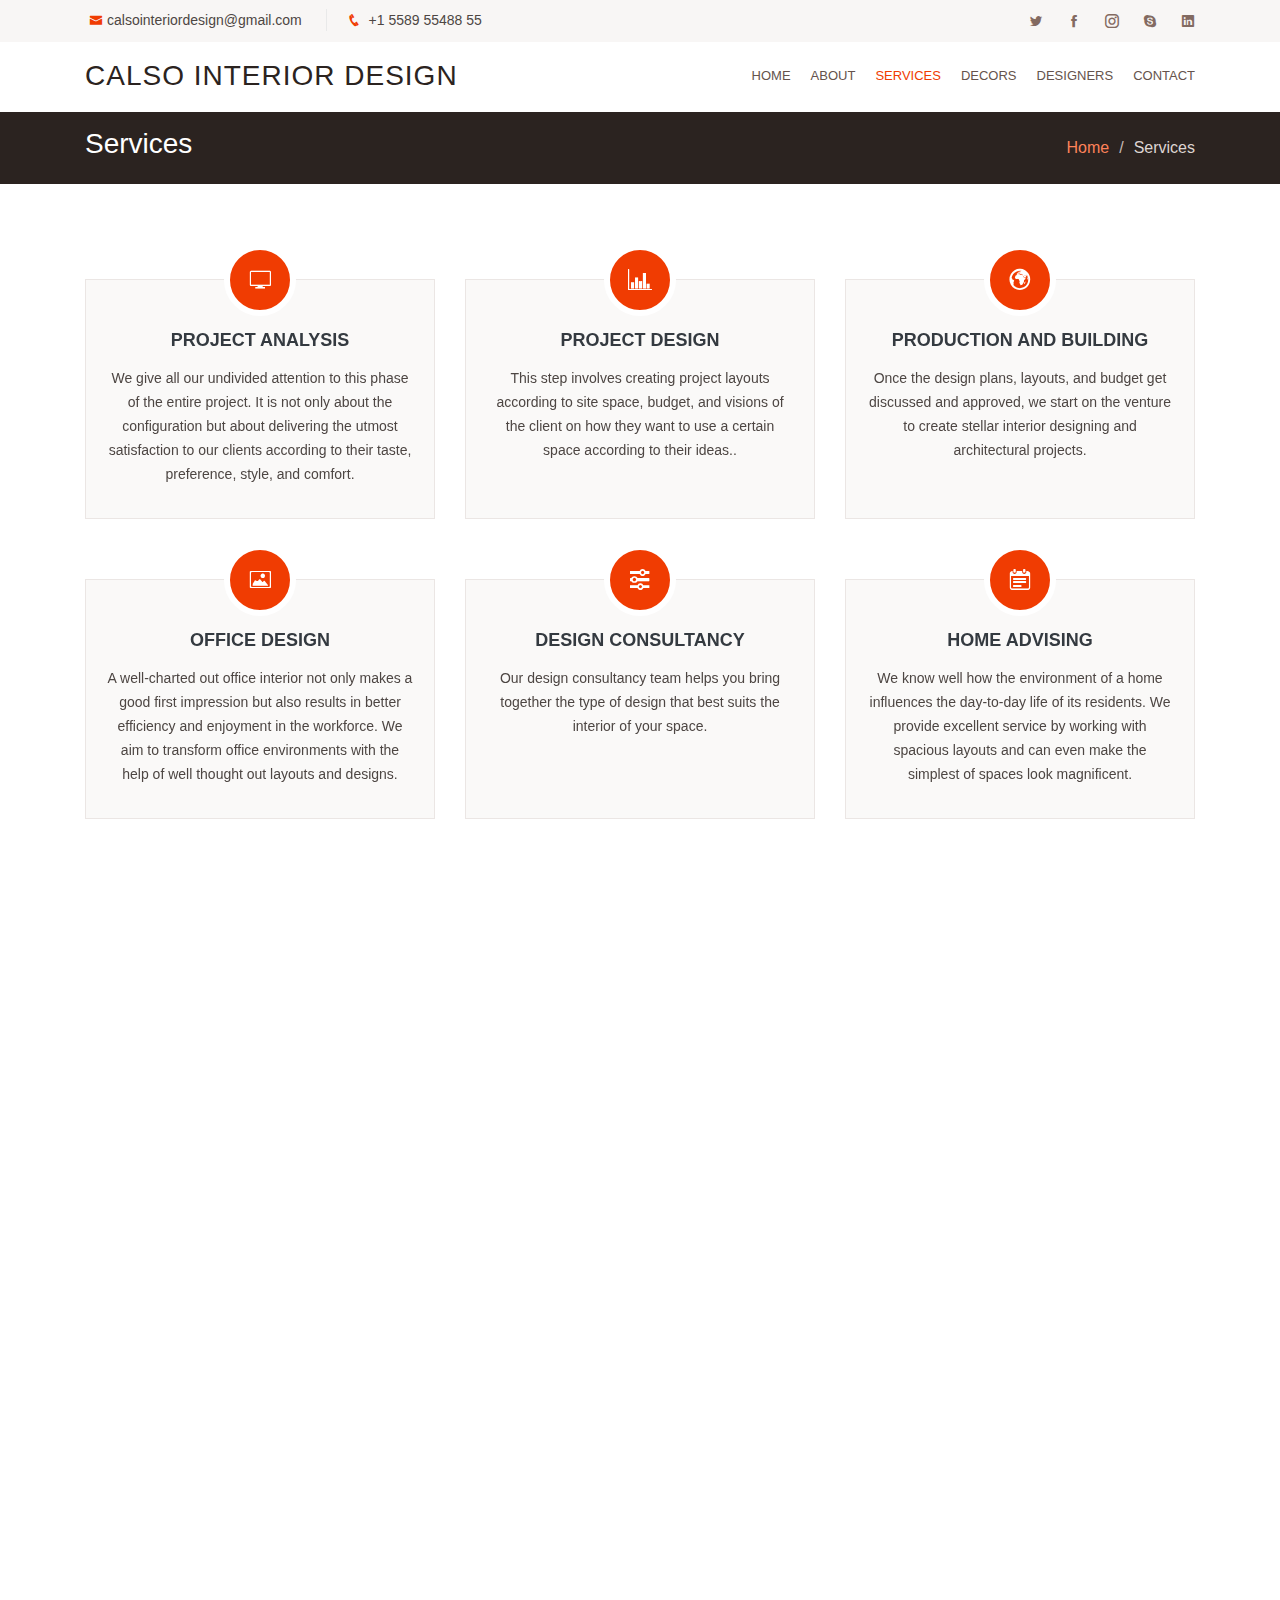
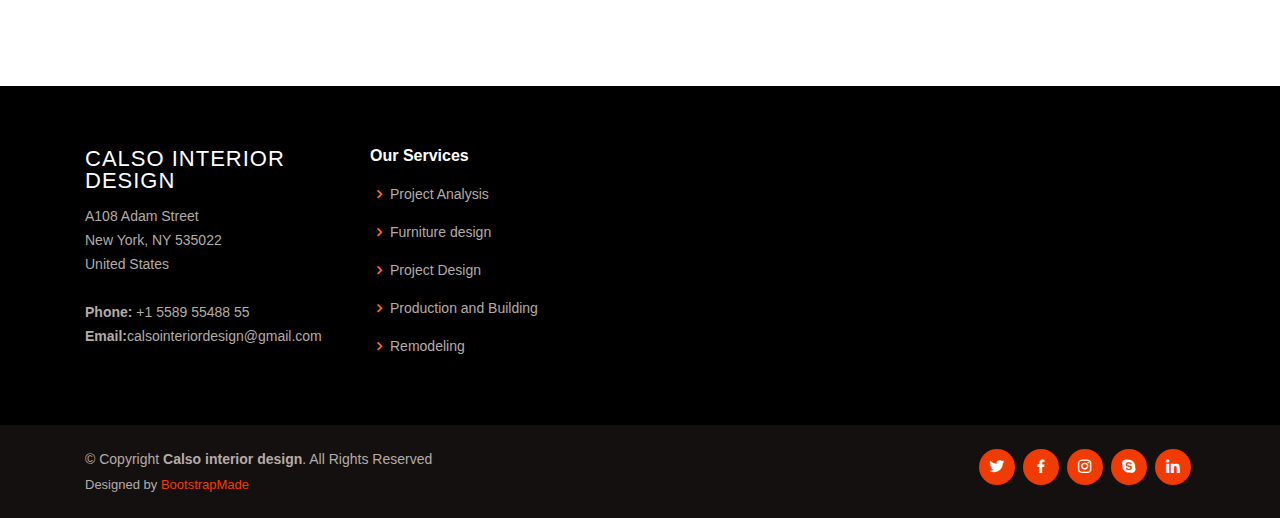
<file: interior design_final portfolio/services.html>
<!DOCTYPE html>
<html lang="en">

<head>
  <meta charset="utf-8">
  <meta content="width=device-width, initial-scale=1.0" name="viewport">

  <title>Services - Calso interior design</title>
  <meta content="" name="descriptison">
  <meta content="" name="keywords">

  <!-- Favicons -->
  <link href="assets/img/favicon.png" rel="icon">
  <link href="assets/img/apple-touch-icon.png" rel="apple-touch-icon">

  
  <!-- Vendor CSS Files -->
  <link href="assets/vendor/bootstrap/css/bootstrap.min.css" rel="stylesheet">
  <link href="assets/vendor/icofont/icofont.min.css" rel="stylesheet">
  <link href="assets/vendor/boxicons/css/boxicons.min.css" rel="stylesheet">
  <link href="assets/vendor/animate.css/animate.min.css" rel="stylesheet">
  <link href="assets/vendor/venobox/venobox.css" rel="stylesheet">
  <link href="assets/vendor/owl.carousel/assets/owl.carousel.min.css" rel="stylesheet">
  <link href="assets/vendor/aos/aos.css" rel="stylesheet">

  <!-- Template Main CSS File -->
  <link href="assets/css/style.css" rel="stylesheet">

  <!-- =======================================================
  * Template Name: Flattern - v2.1.0
  * Template URL: https://bootstrapmade.com/flattern-multipurpose-bootstrap-template/
  * Author: BootstrapMade.com
  * License: https://bootstrapmade.com/license/
  ======================================================== -->
</head>

<body>

  <!-- ======= Top Bar ======= -->
  <section id="topbar" class="d-none d-lg-block">
    <div class="container d-flex">
      <div class="contact-info mr-auto">
        <i class="icofont-envelope"></i><a href="mailto:contact@example.com">calsointeriordesign@gmail.com</a>
        <i class="icofont-phone"></i> +1 5589 55488 55
      </div>
      <div class="social-links">
         <a href="https://twitter.com/" class="twitter"><i class="icofont-twitter"></i></a>
        <a href="https://www.facebook.com/" class="facebook"><i class="icofont-facebook"></i></a>
        <a href="https://www.instagram.com/" class="instagram"><i class="icofont-instagram"></i></a>
        <a href="https://www.skype.com/" class="skype"><i class="icofont-skype"></i></a>
        <a href="https://www.linkedin.com/" class="linkedin"><i class="icofont-linkedin"></i></a>
      </div>
    </div>
  </section>

  <!-- ======= Header ======= -->
  <header id="header">
    <div class="container d-flex">

      <div class="logo mr-auto">
        <h1 class="text-light"><a href="index.html">Calso interior design</a></h1>
        <!-- Uncomment below if you prefer to use an image logo -->
        <!-- <a href="index.html"><img src="assets/img/logo.png" alt="" class="img-fluid"></a>-->
      </div>

      <nav class="nav-menu d-none d-lg-block">
        <ul>
          <li><a href="index.html">Home</a></li>
          <li><a href="about.html">About</a></li>
          <li class="active"><a href="services.html">Services</a></li>
          <li><a href="decors.html">decors</a></li>
          <li><a href="designers.html">Designers</a></li>
          <li><a href="contact.html">Contact</a></li>

        </ul>
      </nav><!-- .nav-menu -->

    </div>
  </header><!-- End Header -->

  <main id="main">

    <!-- ======= Breadcrumbs ======= -->
    <section id="breadcrumbs" class="breadcrumbs">
      <div class="container">

        <div class="d-flex justify-content-between align-items-center">
          <h2>Services</h2>
          <ol>
            <li><a href="index.html">Home</a></li>
            <li>Services</li>
          </ol>
        </div>

      </div>
    </section><!-- End Breadcrumbs -->

    <!-- ======= Services Section ======= -->
    <section id="services" class="services">
      <div class="container">

        <div class="row">
          <div class="col-lg-4 col-md-6">
            <div class="icon-box" data-aos="fade-up">
              <div class="icon"><i class="icofont-computer"></i></div>
              <h4 class="title"><a href="">Project analysis</a></h4>
              <p class="description">We give all our undivided attention to this phase of the entire project. It is not only about the configuration but about delivering 
			  the utmost satisfaction to our clients according to their taste, preference, style, and comfort.</p>
            </div>
          </div>
          <div class="col-lg-4 col-md-6">
            <div class="icon-box" data-aos="fade-up" data-aos-delay="100">
              <div class="icon"><i class="icofont-chart-bar-graph"></i></div>
              <h4 class="title"><a href="">Project design</a></h4>
              <p class="description">This step involves creating project layouts according to site space, budget, and visions of the client on how they want to use a certain space according to their ideas..</p>
            </div>
          </div>
          <div class="col-lg-4 col-md-6">
            <div class="icon-box" data-aos="fade-up" data-aos-delay="200">
              <div class="icon"><i class="icofont-earth"></i></div>
              <h4 class="title"><a href="">Production and Building</a></h4>
              <p class="description">Once the design plans, layouts, and budget get discussed and approved, we start on the venture to create stellar interior designing and architectural projects.</p>
            </div>
          </div>
          <div class="col-lg-4 col-md-6">
            <div class="icon-box" data-aos="fade-up" data-aos-delay="200">
              <div class="icon"><i class="icofont-image"></i></div>
              <h4 class="title"><a href="">Office design</a></h4>
              <p class="description">A well-charted out office interior not only makes a good first impression but also results in better efficiency and enjoyment in the workforce. 
			  We aim to transform office environments with the help of well thought out layouts and designs.</p>
            </div>
          </div>
          <div class="col-lg-4 col-md-6">
            <div class="icon-box" data-aos="fade-up" data-aos-delay="300">
              <div class="icon"><i class="icofont-settings"></i></div>
              <h4 class="title"><a href="">Design Consultancy</a></h4>
              <p class="description">Our design consultancy team helps you bring together the type of design that best suits the interior of your space.</p>
            </div>
          </div>
          <div class="col-lg-4 col-md-6">
            <div class="icon-box" data-aos="fade-up" data-aos-delay="400">
              <div class="icon"><i class="icofont-tasks-alt"></i></div>
              <h4 class="title"><a href="">Home Advising</a></h4>
              <p class="description">We know well how the environment of a home influences the day-to-day life of its residents. 
			  We provide excellent service by working with spacious layouts and can even make the simplest of spaces look magnificent.</p>
            </div>
          </div>
        </div>

      </div>
    </section><!-- End Services Section -->

    <!-- ======= Features Section ======= -->
    <section id="features" class="features">
      <div class="container">

        <div class="section-title" data-aos="fade-up">
          <h2>Let's talk<strong> Interior Design</strong></h2>
          <p>“Your living space is where the heart is”, we make the full utilization of our experience of creating spectacular your living space and put our whole dedication into it. We make sure to bring together the client’s taste, style, comfort, and fashion in the best way.</p>
        </div>

        <div class="row">
          <div class="col-lg-4 mb-5 mb-lg-0" data-aos="fade-right">
            <ul class="nav nav-tabs flex-column">
              <li class="nav-item">
                <a class="nav-link active show" data-toggle="tab" href="#tab-1">
                  <h4>Step 1</h4>
                  <p>The first step is meeting with the client and forming rapport. Knowing the taste of the client and exploring different possibilities is where it starts..</p>
                </a>
              </li>
              <li class="nav-item mt-2">
                <a class="nav-link" data-toggle="tab" href="#tab-2">
                  <h4>Step 2</h4>
                  <p>Next step is working up a plan with the designs, material, how to utilize the space and a lot of other decisions..</p>
                </a>
              </li>
              <li class="nav-item mt-2">
                <a class="nav-link" data-toggle="tab" href="#tab-3">
                  <h4>Step 3</h4>
                  <p>The third step involves waiting for client approvals on everything mentioned in the second step.</p>
                </a>
              </li>
              <li class="nav-item mt-2">
                <a class="nav-link" data-toggle="tab" href="#tab-4">
                  <h4>Step 4</h4>
                  <p>The last step is when we finalize the whole plan and start working towards making our client's dream a reality.</p>
                </a>
              </li>
            </ul>
          </div>
          <div class="col-lg-7 ml-auto" data-aos="fade-left" data-aos-delay="100">
            <div class="tab-content">
              <div class="tab-pane active show" id="tab-1">
                <figure>
                  <img src="assets/img/features-1.jpg" alt="meeting with client" class="img-fluid">
                </figure>
              </div>
              <div class="tab-pane" id="tab-2">
                <figure>
                  <img src="assets/img/features-2.jpg" alt="discussing with designers" class="img-fluid">
                </figure>
              </div>
              <div class="tab-pane" id="tab-3">
                <figure>
                  <img src="assets/img/features-3.jpg" alt="finalizing the designs with the client" class="img-fluid">
                </figure>
              </div>
              <div class="tab-pane" id="tab-4">
                <figure>
                  <img src="assets/img/features-4.jpg" alt="putting the designs into actions " class="img-fluid">
                </figure>
              </div>
            </div>
          </div>
        </div>

      </div>
    </section><!-- End Features Section -->

  </main><!-- End #main -->

  <!-- ======= Footer ======= -->
  <footer id="footer">

    <div class="footer-top">
      <div class="container">
        <div class="row">

          <div class="col-lg-3 col-md-6 footer-contact">
            <h3>Calso interior design</h3>
            <p>
              A108 Adam Street <br>
              New York, NY 535022<br>
              United States <br><br>
              <strong>Phone:</strong> +1 5589 55488 55<br>
              <strong>Email:</strong>calsointeriordesign@gmail.com<br>
            </p>
          </div>

          <div class="col-lg-3 col-md-6 footer-links">
            <h4>Our Services</h4>
            <ul>
              <li><i class="bx bx-chevron-right"></i> <a href="services.html">Project Analysis</a></li>
              <li><i class="bx bx-chevron-right"></i> <a href="services.html">Furniture design</a></li>
              <li><i class="bx bx-chevron-right"></i> <a href="services.html">Project Design</a></li>
              <li><i class="bx bx-chevron-right"></i> <a href="services.html">Production and Building</a></li>
              <li><i class="bx bx-chevron-right"></i> <a href="services.html">Remodeling</a></li>
            </ul>
          </div>

        </div>
      </div>
    </div>

    <div class="container d-md-flex py-4">

      <div class="mr-md-auto text-center text-md-left">
        <div class="copyright">
          &copy; Copyright <strong><span>Calso interior design</span></strong>. All Rights Reserved
        </div>
        <div class="credits">
          <!-- All the links in the footer should remain intact. -->
          <!-- You can delete the links only if you purchased the pro version. -->
          <!-- Licensing information: https://bootstrapmade.com/license/ -->
          <!-- Purchase the pro version with working PHP/AJAX contact form: https://bootstrapmade.com/flattern-multipurpose-bootstrap-template/ -->
          Designed by <a href="https://bootstrapmade.com/">BootstrapMade</a>
        </div>
      </div>
      <div class="social-links text-center text-md-right pt-3 pt-md-0">
        <a href="https://twitter.com/" class="twitter"><i class="bx bxl-twitter"></i></a>
        <a href="https://www.facebook.com/" class="facebook"><i class="bx bxl-facebook"></i></a>
        <a href="https://www.instagram.com/" class="instagram"><i class="bx bxl-instagram"></i></a>
        <a href="https://www.skype.com/" class="google-plus"><i class="bx bxl-skype"></i></a>
        <a href="https://www.linkedin.com/" class="linkedin"><i class="bx bxl-linkedin"></i></a>
      </div>
    </div>
  </footer><!-- End Footer -->

  <a href="#" class="back-to-top"><i class="icofont-simple-up"></i></a>

  <!-- Vendor JS Files -->
  <script src="assets/vendor/jquery/jquery.min.js"></script>
  <script src="assets/vendor/bootstrap/js/bootstrap.bundle.min.js"></script>
  <script src="assets/vendor/jquery.easing/jquery.easing.min.js"></script>
  <script src="assets/vendor/php-email-form/validate.js"></script>
  <script src="assets/vendor/jquery-sticky/jquery.sticky.js"></script>
  <script src="assets/vendor/isotope-layout/isotope.pkgd.min.js"></script>
  <script src="assets/vendor/venobox/venobox.min.js"></script>
  <script src="assets/vendor/waypoints/jquery.waypoints.min.js"></script>
  <script src="assets/vendor/owl.carousel/owl.carousel.min.js"></script>
  <script src="assets/vendor/aos/aos.js"></script>

  <!-- Template Main JS File -->
  <script src="assets/js/main.js"></script>

</body>

</html>
</file>
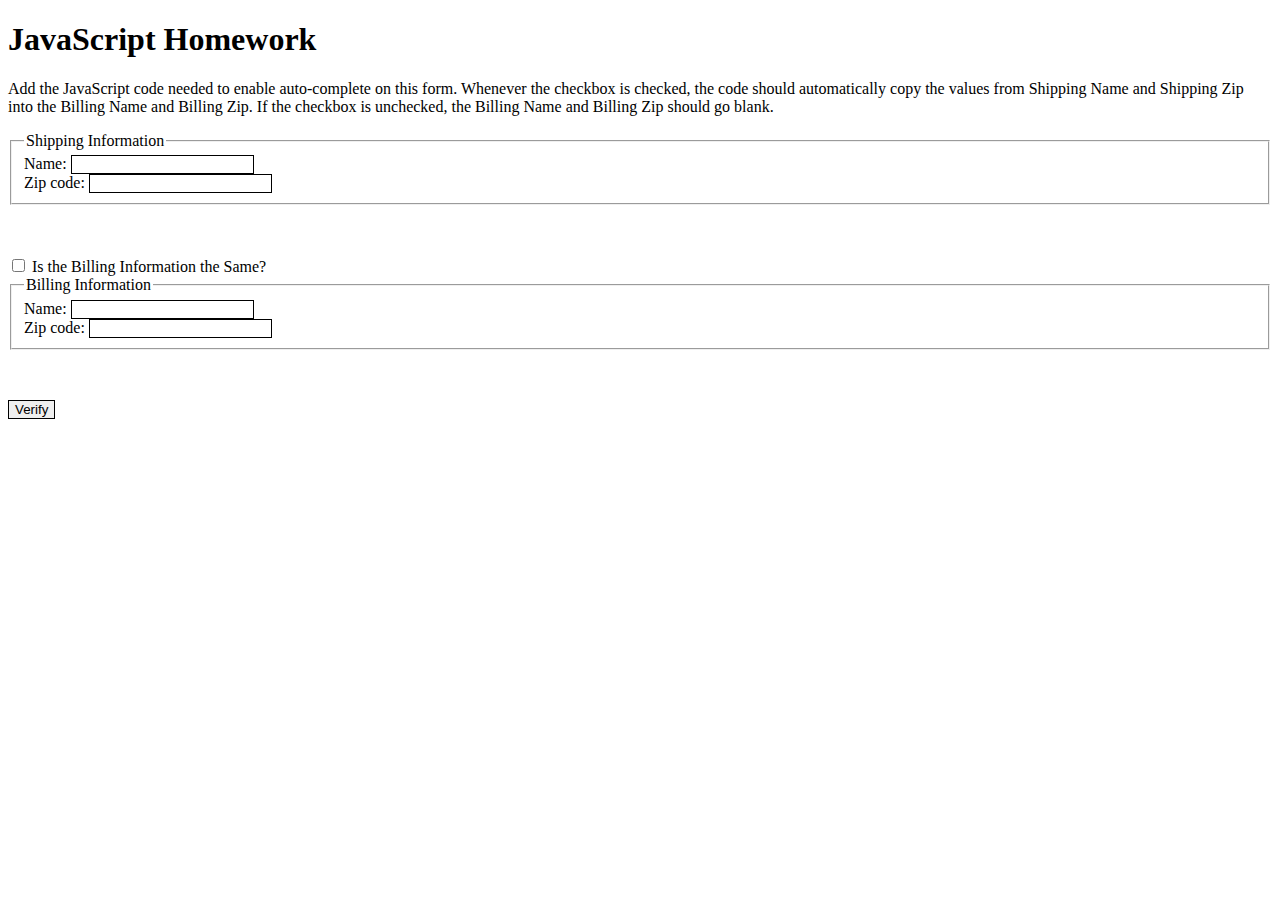
<file: jsassignment/billing.html>
<!DOCTYPE html>
<html lang="en">
<head>
	<meta charset="UTF-8">
	<title>billing</title>
	<link rel="stylesheet" href="css/billing.css">
	<script src = "js/billing.js"></script>
</head>
<h1>JavaScript Homework</h1>
	<p>Add the JavaScript code needed to enable auto-complete on this form.  Whenever the checkbox is checked, the code should automatically copy the values from Shipping Name and Shipping Zip into the Billing Name and Billing Zip.  If the checkbox is unchecked, the Billing Name and Billing Zip should go blank.</p>

<form>
		<fieldset>
			<legend>Shipping Information</legend>
			<label for ="shippingName">Name:</label>
			<input type = "text" name = "shipName" id = "shippingName" required><br/>
			<label for = "shippingZip">Zip code:</label>
			<input type = "text" name = "shipZip" id = "shippingZip" pattern = "[0-9]{5}" required><br/>
		</fieldset>
		<input type="checkbox" id="same" name="same" onchange= "billingFunction()"/>
		<label for = "same">Is the Billing Information the Same?</label>
				
		<fieldset> 
			<legend>Billing Information</legend>
			<label for ="billingName">Name:</label>
			<input type = "text" name = "billName" id = "billingName" required><br/>
			<label for = "billingZip">Zip code:</label>
			<input type = "text" name = "billZip" id = "billingZip" pattern = "[0-9]{5}" required><br/>
		</fieldset>
			<input type = "submit" value = "Verify"/>
		</form>
</html>
</file>
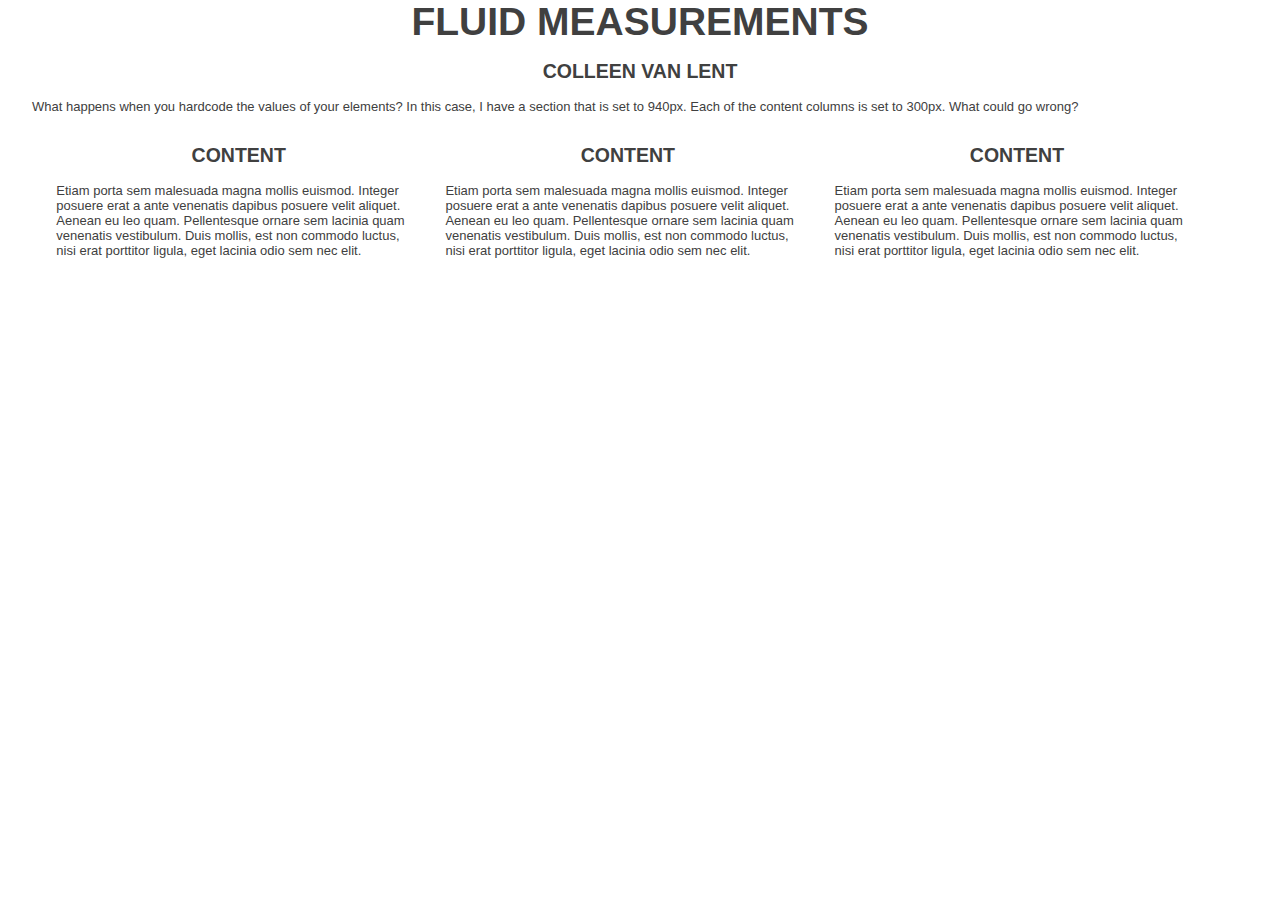
<file: responsive/fluidstyle.html>
<!DOCTYPE html>
<html lang="en">
  <head>
    <meta charset="utf-8">
    <title>Fluid Measurements</title>
        <link href="fluidstyle.css" rel="stylesheet">
<!--         <link href="staticstyle.css" rel="stylesheet">
 -->
  </head>
  <body>
    <header>

	        <h1>Fluid Measurements</h1>
	        <h2>Colleen van Lent</h2>
    </header>
    
    <main>
      <!-- Content -->
      <p>What happens when you hardcode the values of your elements?  In this case, I have a section that is set to 940px.  Each of the content columns is set to 300px.  What could go wrong?</p>
      <div class="column">
        <h2>Content</h2>
        <p>Etiam porta sem malesuada magna mollis euismod. Integer posuere erat a ante venenatis dapibus posuere velit aliquet. Aenean eu leo quam. Pellentesque ornare sem lacinia quam venenatis vestibulum. Duis mollis, est non commodo luctus, nisi erat porttitor ligula, eget lacinia odio sem nec elit.</p>
      </div>
      <div class="column">
        <h2>Content</h2>
        <p>Etiam porta sem malesuada magna mollis euismod. Integer posuere erat a ante venenatis dapibus posuere velit aliquet. Aenean eu leo quam. Pellentesque ornare sem lacinia quam venenatis vestibulum. Duis mollis, est non commodo luctus, nisi erat porttitor ligula, eget lacinia odio sem nec elit.</p>
      </div>
       <div class="column">
        <h2>Content</h2>
        <p>Etiam porta sem malesuada magna mollis euismod. Integer posuere erat a ante venenatis dapibus posuere velit aliquet. Aenean eu leo quam. Pellentesque ornare sem lacinia quam venenatis vestibulum. Duis mollis, est non commodo luctus, nisi erat porttitor ligula, eget lacinia odio sem nec elit.</p>
      </div>
    </main><!-- .row -->

  </body>
</html>
</file>
<file: interior design_final portfolio/assets/vendor/venobox/venobox.css>
/* ------ venobox.css --------*/
.vbox-overlay *, .vbox-overlay *:before, .vbox-overlay *:after{
    -webkit-backface-visibility: hidden;
    -webkit-box-sizing:border-box;
    -moz-box-sizing:border-box;
    box-sizing:border-box;
}
.vbox-overlay * { 
    -webkit-backface-visibility: visible;
    backface-visibility: visible;
}
.vbox-overlay{
    display: -webkit-flex;
    display: flex;
    -webkit-flex-direction: column;
    flex-direction: column;
    -webkit-justify-content: center;
    justify-content: center;
    -webkit-align-items: center;
    align-items: center;
    position: fixed;
    left: 0;
    top: 0;
    bottom: 0;
    right: 0;
    z-index: 999999;
}

/* ----- navigation ----- */
.vbox-title{
    width: 100%;
    height: 40px;
    float: left;
    text-align: center;
    line-height: 28px;
    font-size: 12px;
    padding: 6px 50px;
    overflow: hidden;
    position: fixed;
    display: none;
    left: 0;
    z-index: 89;
}
.vbox-close{
    cursor: pointer;
    position: fixed;
    top: -1px;
    right: 0;
    width: 50px;
    height: 40px;
    padding: 6px;
    display: block;
    background-position:10px center;
    overflow: hidden;
    font-size: 24px;
    line-height: 1;
    text-align: center;
    z-index: 99;
}
.vbox-left{
    cursor: pointer;
    position: fixed;
    left: 0;
    height: 40px;
    overflow: hidden;
    line-height: 28px;
    font-size: 12px;
    z-index: 99;
    display: flex;
    align-items:center;
}
.vbox-num{
    display: inline-block;
    margin: 6px 0 6px 15px;
}
/* ----- Social share ----- */
.vbox-share{
    line-height: 28px;
    font-size: 12px;
    overflow: hidden;
    position: fixed;
    left: 0;
    z-index: 98;
    display: flex;
    align-items:center;
    justify-content: center;
    width: 100%;
    text-align: center;
}
.vbox-share svg{
    max-height: 28px;
    width: 28px;
    z-index: 10;
    margin-left: 12px;
    margin-top: 6px;
    margin-bottom: 6px;
    vertical-align: middle;
}


/* ----- navigation ARROWS ----- */
.vbox-next, .vbox-prev{
    position: fixed;
    top: 50%;
    margin-top: -15px;
    overflow: hidden;
    cursor: pointer;
    display: block;
    width: 45px;
    height: 45px;
    z-index: 99;
}
.vbox-next span, .vbox-prev span{
    position: relative;
    width: 20px;
    height: 20px;
    border: 2px solid transparent;
    border-top-color: #B6B6B6;
    border-right-color: #B6B6B6;
    text-indent: -100px;
    position: absolute;
    top: 8px;
    display: block;
}
.vbox-prev{
    left: 15px;
}
.vbox-next{
    right: 15px;
}
.vbox-prev span{
    left: 10px;
    -ms-transform: rotate(-135deg);
    -webkit-transform: rotate(-135deg);
    transform: rotate(-135deg);
}
.vbox-next span{
    -ms-transform: rotate(45deg);
    -webkit-transform: rotate(45deg);
    transform: rotate(45deg);
    right: 10px;
}
/* ------- inline window ------ */
.vbox-inline{
    width: 420px;
    height: 315px;
    height: 70vh;
    padding: 10px;
    background: #fff;
    margin: 0 auto;
    overflow: auto;
    text-align: left;
}
/* ------- Video & iFrames window ------ */
.venoframe{
    max-width: 100%;
    width: 100%;
    border: none;
    width: 100%;
    height: 260px;
    height: 70vh;
}
.venoframe.vbvid{
    height: 260px;
}
@media (min-width: 768px) {
    .venoframe, .vbox-inline{
        width: 90%;
        height: 360px;
        height: 70vh;
    }
    .venoframe.vbvid{
        width: 640px;
        height: 360px;
    }
}
@media (min-width: 992px) {
    .venoframe, .vbox-inline{
        max-width: 1200px;
        width: 80%;
        height: 540px;
        height: 70vh;
    }
    .venoframe.vbvid{
        width: 960px;
        height: 540px;
    }
}
/* 
Please do NOT edit this part! 
or at least read this note: http://i.imgur.com/7C0ws9e.gif
*/
.vbox-open{
    overflow: hidden;
}
.vbox-container{
    position: absolute;
    left: 0;
    right: 0;
    top: 0;
    bottom: 0;
    overflow-x: hidden;
    overflow-y: scroll;
    overflow-scrolling: touch;
    -webkit-overflow-scrolling: touch;
    z-index: 20;
    max-height: 100%;

}

.vbox-content{
    text-align: center;
    float: left;
    width: 100%;
    position: relative;
    overflow: hidden;
    padding: 20px 4%;
}
.vbox-container img{
    max-width: 100%;
    height: auto;
}
.vbox-figlio{
    box-shadow: 0 0 12px rgba(0,0,0,0.19), 0 6px 6px rgba(0,0,0,0.23);
    max-width: 100%;
    text-align: initial;
}
img.vbox-figlio{
    -webkit-user-select: none;
-khtml-user-select: none;
-moz-user-select: none;
-o-user-select: none;
user-select: none;
}
.vbox-content.swipe-left{
    margin-left: -200px !important;
}
.vbox-content.swipe-right{
    margin-left: 200px !important;
}
.vbox-animated{
    webkit-transition: margin 300ms ease-out;
    transition: margin 300ms ease-out;
}

/* ---------- preloader ----------
 * SPINKIT 
 * http://tobiasahlin.com/spinkit/
-------------------------------- */
.sk-double-bounce,.sk-rotating-plane{width:40px;height:40px;margin:40px auto}.sk-rotating-plane{background-color:#333;-webkit-animation:sk-rotatePlane 1.2s infinite ease-in-out;animation:sk-rotatePlane 1.2s infinite ease-in-out}@-webkit-keyframes sk-rotatePlane{0%{-webkit-transform:perspective(120px) rotateX(0) rotateY(0);transform:perspective(120px) rotateX(0) rotateY(0)}50%{-webkit-transform:perspective(120px) rotateX(-180.1deg) rotateY(0);transform:perspective(120px) rotateX(-180.1deg) rotateY(0)}100%{-webkit-transform:perspective(120px) rotateX(-180deg) rotateY(-179.9deg);transform:perspective(120px) rotateX(-180deg) rotateY(-179.9deg)}}@keyframes sk-rotatePlane{0%{-webkit-transform:perspective(120px) rotateX(0) rotateY(0);transform:perspective(120px) rotateX(0) rotateY(0)}50%{-webkit-transform:perspective(120px) rotateX(-180.1deg) rotateY(0);transform:perspective(120px) rotateX(-180.1deg) rotateY(0)}100%{-webkit-transform:perspective(120px) rotateX(-180deg) rotateY(-179.9deg);transform:perspective(120px) rotateX(-180deg) rotateY(-179.9deg)}}.sk-double-bounce{position:relative}.sk-double-bounce .sk-child{width:100%;height:100%;border-radius:50%;background-color:#333;opacity:.6;position:absolute;top:0;left:0;-webkit-animation:sk-doubleBounce 2s infinite ease-in-out;animation:sk-doubleBounce 2s infinite ease-in-out}.sk-chasing-dots .sk-child,.sk-spinner-pulse,.sk-three-bounce .sk-child{background-color:#333;border-radius:100%}.sk-double-bounce .sk-double-bounce2{-webkit-animation-delay:-1s;animation-delay:-1s}@-webkit-keyframes sk-doubleBounce{0%,100%{-webkit-transform:scale(0);transform:scale(0)}50%{-webkit-transform:scale(1);transform:scale(1)}}@keyframes sk-doubleBounce{0%,100%{-webkit-transform:scale(0);transform:scale(0)}50%{-webkit-transform:scale(1);transform:scale(1)}}.sk-wave{margin:40px auto;width:50px;height:40px;text-align:center;font-size:10px}.sk-wave .sk-rect{background-color:#333;height:100%;width:6px;display:inline-block;-webkit-animation:sk-waveStretchDelay 1.2s infinite ease-in-out;animation:sk-waveStretchDelay 1.2s infinite ease-in-out}.sk-wave .sk-rect1{-webkit-animation-delay:-1.2s;animation-delay:-1.2s}.sk-wave .sk-rect2{-webkit-animation-delay:-1.1s;animation-delay:-1.1s}.sk-wave .sk-rect3{-webkit-animation-delay:-1s;animation-delay:-1s}.sk-wave .sk-rect4{-webkit-animation-delay:-.9s;animation-delay:-.9s}.sk-wave .sk-rect5{-webkit-animation-delay:-.8s;animation-delay:-.8s}@-webkit-keyframes sk-waveStretchDelay{0%,100%,40%{-webkit-transform:scaleY(.4);transform:scaleY(.4)}20%{-webkit-transform:scaleY(1);transform:scaleY(1)}}@keyframes sk-waveStretchDelay{0%,100%,40%{-webkit-transform:scaleY(.4);transform:scaleY(.4)}20%{-webkit-transform:scaleY(1);transform:scaleY(1)}}.sk-wandering-cubes{margin:40px auto;width:40px;height:40px;position:relative}.sk-wandering-cubes .sk-cube{background-color:#333;width:10px;height:10px;position:absolute;top:0;left:0;-webkit-animation:sk-wanderingCube 1.8s ease-in-out -1.8s infinite both;animation:sk-wanderingCube 1.8s ease-in-out -1.8s infinite both}.sk-chasing-dots,.sk-spinner-pulse{width:40px;height:40px;margin:40px auto}.sk-wandering-cubes .sk-cube2{-webkit-animation-delay:-.9s;animation-delay:-.9s}@-webkit-keyframes sk-wanderingCube{0%{-webkit-transform:rotate(0);transform:rotate(0)}25%{-webkit-transform:translateX(30px) rotate(-90deg) scale(.5);transform:translateX(30px) rotate(-90deg) scale(.5)}50%{-webkit-transform:translateX(30px) translateY(30px) rotate(-179deg);transform:translateX(30px) translateY(30px) rotate(-179deg)}50.1%{-webkit-transform:translateX(30px) translateY(30px) rotate(-180deg);transform:translateX(30px) translateY(30px) rotate(-180deg)}75%{-webkit-transform:translateX(0) translateY(30px) rotate(-270deg) scale(.5);transform:translateX(0) translateY(30px) rotate(-270deg) scale(.5)}100%{-webkit-transform:rotate(-360deg);transform:rotate(-360deg)}}@keyframes sk-wanderingCube{0%{-webkit-transform:rotate(0);transform:rotate(0)}25%{-webkit-transform:translateX(30px) rotate(-90deg) scale(.5);transform:translateX(30px) rotate(-90deg) scale(.5)}50%{-webkit-transform:translateX(30px) translateY(30px) rotate(-179deg);transform:translateX(30px) translateY(30px) rotate(-179deg)}50.1%{-webkit-transform:translateX(30px) translateY(30px) rotate(-180deg);transform:translateX(30px) translateY(30px) rotate(-180deg)}75%{-webkit-transform:translateX(0) translateY(30px) rotate(-270deg) scale(.5);transform:translateX(0) translateY(30px) rotate(-270deg) scale(.5)}100%{-webkit-transform:rotate(-360deg);transform:rotate(-360deg)}}.sk-spinner-pulse{-webkit-animation:sk-pulseScaleOut 1s infinite ease-in-out;animation:sk-pulseScaleOut 1s infinite ease-in-out}@-webkit-keyframes sk-pulseScaleOut{0%{-webkit-transform:scale(0);transform:scale(0)}100%{-webkit-transform:scale(1);transform:scale(1);opacity:0}}@keyframes sk-pulseScaleOut{0%{-webkit-transform:scale(0);transform:scale(0)}100%{-webkit-transform:scale(1);transform:scale(1);opacity:0}}.sk-chasing-dots{position:relative;text-align:center;-webkit-animation:sk-chasingDotsRotate 2s infinite linear;animation:sk-chasingDotsRotate 2s infinite linear}.sk-chasing-dots .sk-child{width:60%;height:60%;display:inline-block;position:absolute;top:0;-webkit-animation:sk-chasingDotsBounce 2s infinite ease-in-out;animation:sk-chasingDotsBounce 2s infinite ease-in-out}.sk-chasing-dots .sk-dot2{top:auto;bottom:0;-webkit-animation-delay:-1s;animation-delay:-1s}@-webkit-keyframes sk-chasingDotsRotate{100%{-webkit-transform:rotate(360deg);transform:rotate(360deg)}}@keyframes sk-chasingDotsRotate{100%{-webkit-transform:rotate(360deg);transform:rotate(360deg)}}@-webkit-keyframes sk-chasingDotsBounce{0%,100%{-webkit-transform:scale(0);transform:scale(0)}50%{-webkit-transform:scale(1);transform:scale(1)}}@keyframes sk-chasingDotsBounce{0%,100%{-webkit-transform:scale(0);transform:scale(0)}50%{-webkit-transform:scale(1);transform:scale(1)}}.sk-three-bounce{margin:40px auto;width:80px;text-align:center}.sk-three-bounce .sk-child{width:20px;height:20px;display:inline-block;-webkit-animation:sk-three-bounce 1.4s ease-in-out 0s infinite both;animation:sk-three-bounce 1.4s ease-in-out 0s infinite both}.sk-circle .sk-child:before,.sk-fading-circle .sk-circle:before{display:block;border-radius:100%;content:'';background-color:#333}.sk-three-bounce .sk-bounce1{-webkit-animation-delay:-.32s;animation-delay:-.32s}.sk-three-bounce .sk-bounce2{-webkit-animation-delay:-.16s;animation-delay:-.16s}@-webkit-keyframes sk-three-bounce{0%,100%,80%{-webkit-transform:scale(0);transform:scale(0)}40%{-webkit-transform:scale(1);transform:scale(1)}}@keyframes sk-three-bounce{0%,100%,80%{-webkit-transform:scale(0);transform:scale(0)}40%{-webkit-transform:scale(1);transform:scale(1)}}.sk-circle{margin:40px auto;width:40px;height:40px;position:relative}.sk-circle .sk-child{width:100%;height:100%;position:absolute;left:0;top:0}.sk-circle .sk-child:before{margin:0 auto;width:15%;height:15%;-webkit-animation:sk-circleBounceDelay 1.2s infinite ease-in-out both;animation:sk-circleBounceDelay 1.2s infinite ease-in-out both}.sk-circle .sk-circle2{-webkit-transform:rotate(30deg);-ms-transform:rotate(30deg);transform:rotate(30deg)}.sk-circle .sk-circle3{-webkit-transform:rotate(60deg);-ms-transform:rotate(60deg);transform:rotate(60deg)}.sk-circle .sk-circle4{-webkit-transform:rotate(90deg);-ms-transform:rotate(90deg);transform:rotate(90deg)}.sk-circle .sk-circle5{-webkit-transform:rotate(120deg);-ms-transform:rotate(120deg);transform:rotate(120deg)}.sk-circle .sk-circle6{-webkit-transform:rotate(150deg);-ms-transform:rotate(150deg);transform:rotate(150deg)}.sk-circle .sk-circle7{-webkit-transform:rotate(180deg);-ms-transform:rotate(180deg);transform:rotate(180deg)}.sk-circle .sk-circle8{-webkit-transform:rotate(210deg);-ms-transform:rotate(210deg);transform:rotate(210deg)}.sk-circle .sk-circle9{-webkit-transform:rotate(240deg);-ms-transform:rotate(240deg);transform:rotate(240deg)}.sk-circle .sk-circle10{-webkit-transform:rotate(270deg);-ms-transform:rotate(270deg);transform:rotate(270deg)}.sk-circle .sk-circle11{-webkit-transform:rotate(300deg);-ms-transform:rotate(300deg);transform:rotate(300deg)}.sk-circle .sk-circle12{-webkit-transform:rotate(330deg);-ms-transform:rotate(330deg);transform:rotate(330deg)}.sk-circle .sk-circle2:before{-webkit-animation-delay:-1.1s;animation-delay:-1.1s}.sk-circle .sk-circle3:before{-webkit-animation-delay:-1s;animation-delay:-1s}.sk-circle .sk-circle4:before{-webkit-animation-delay:-.9s;animation-delay:-.9s}.sk-circle .sk-circle5:before{-webkit-animation-delay:-.8s;animation-delay:-.8s}.sk-circle .sk-circle6:before{-webkit-animation-delay:-.7s;animation-delay:-.7s}.sk-circle .sk-circle7:before{-webkit-animation-delay:-.6s;animation-delay:-.6s}.sk-circle .sk-circle8:before{-webkit-animation-delay:-.5s;animation-delay:-.5s}.sk-circle .sk-circle9:before{-webkit-animation-delay:-.4s;animation-delay:-.4s}.sk-circle .sk-circle10:before{-webkit-animation-delay:-.3s;animation-delay:-.3s}.sk-circle .sk-circle11:before{-webkit-animation-delay:-.2s;animation-delay:-.2s}.sk-circle .sk-circle12:before{-webkit-animation-delay:-.1s;animation-delay:-.1s}@-webkit-keyframes sk-circleBounceDelay{0%,100%,80%{-webkit-transform:scale(0);transform:scale(0)}40%{-webkit-transform:scale(1);transform:scale(1)}}@keyframes sk-circleBounceDelay{0%,100%,80%{-webkit-transform:scale(0);transform:scale(0)}40%{-webkit-transform:scale(1);transform:scale(1)}}.sk-cube-grid{width:40px;height:40px;margin:40px auto}.sk-cube-grid .sk-cube{width:33.33%;height:33.33%;background-color:#333;float:left;-webkit-animation:sk-cubeGridScaleDelay 1.3s infinite ease-in-out;animation:sk-cubeGridScaleDelay 1.3s infinite ease-in-out}.sk-cube-grid .sk-cube1{-webkit-animation-delay:.2s;animation-delay:.2s}.sk-cube-grid .sk-cube2{-webkit-animation-delay:.3s;animation-delay:.3s}.sk-cube-grid .sk-cube3{-webkit-animation-delay:.4s;animation-delay:.4s}.sk-cube-grid .sk-cube4{-webkit-animation-delay:.1s;animation-delay:.1s}.sk-cube-grid .sk-cube5{-webkit-animation-delay:.2s;animation-delay:.2s}.sk-cube-grid .sk-cube6{-webkit-animation-delay:.3s;animation-delay:.3s}.sk-cube-grid .sk-cube7{-webkit-animation-delay:0ms;animation-delay:0ms}.sk-cube-grid .sk-cube8{-webkit-animation-delay:.1s;animation-delay:.1s}.sk-cube-grid .sk-cube9{-webkit-animation-delay:.2s;animation-delay:.2s}@-webkit-keyframes sk-cubeGridScaleDelay{0%,100%,70%{-webkit-transform:scale3D(1,1,1);transform:scale3D(1,1,1)}35%{-webkit-transform:scale3D(0,0,1);transform:scale3D(0,0,1)}}@keyframes sk-cubeGridScaleDelay{0%,100%,70%{-webkit-transform:scale3D(1,1,1);transform:scale3D(1,1,1)}35%{-webkit-transform:scale3D(0,0,1);transform:scale3D(0,0,1)}}.sk-fading-circle{margin:40px auto;width:40px;height:40px;position:relative}.sk-fading-circle .sk-circle{width:100%;height:100%;position:absolute;left:0;top:0}.sk-fading-circle .sk-circle:before{margin:0 auto;width:15%;height:15%;-webkit-animation:sk-circleFadeDelay 1.2s infinite ease-in-out both;animation:sk-circleFadeDelay 1.2s infinite ease-in-out both}.sk-fading-circle .sk-circle2{-webkit-transform:rotate(30deg);-ms-transform:rotate(30deg);transform:rotate(30deg)}.sk-fading-circle .sk-circle3{-webkit-transform:rotate(60deg);-ms-transform:rotate(60deg);transform:rotate(60deg)}.sk-fading-circle .sk-circle4{-webkit-transform:rotate(90deg);-ms-transform:rotate(90deg);transform:rotate(90deg)}.sk-fading-circle .sk-circle5{-webkit-transform:rotate(120deg);-ms-transform:rotate(120deg);transform:rotate(120deg)}.sk-fading-circle .sk-circle6{-webkit-transform:rotate(150deg);-ms-transform:rotate(150deg);transform:rotate(150deg)}.sk-fading-circle .sk-circle7{-webkit-transform:rotate(180deg);-ms-transform:rotate(180deg);transform:rotate(180deg)}.sk-fading-circle .sk-circle8{-webkit-transform:rotate(210deg);-ms-transform:rotate(210deg);transform:rotate(210deg)}.sk-fading-circle .sk-circle9{-webkit-transform:rotate(240deg);-ms-transform:rotate(240deg);transform:rotate(240deg)}.sk-fading-circle .sk-circle10{-webkit-transform:rotate(270deg);-ms-transform:rotate(270deg);transform:rotate(270deg)}.sk-fading-circle .sk-circle11{-webkit-transform:rotate(300deg);-ms-transform:rotate(300deg);transform:rotate(300deg)}.sk-fading-circle .sk-circle12{-webkit-transform:rotate(330deg);-ms-transform:rotate(330deg);transform:rotate(330deg)}.sk-fading-circle .sk-circle2:before{-webkit-animation-delay:-1.1s;animation-delay:-1.1s}.sk-fading-circle .sk-circle3:before{-webkit-animation-delay:-1s;animation-delay:-1s}.sk-fading-circle .sk-circle4:before{-webkit-animation-delay:-.9s;animation-delay:-.9s}.sk-fading-circle .sk-circle5:before{-webkit-animation-delay:-.8s;animation-delay:-.8s}.sk-fading-circle .sk-circle6:before{-webkit-animation-delay:-.7s;animation-delay:-.7s}.sk-fading-circle .sk-circle7:before{-webkit-animation-delay:-.6s;animation-delay:-.6s}.sk-fading-circle .sk-circle8:before{-webkit-animation-delay:-.5s;animation-delay:-.5s}.sk-fading-circle .sk-circle9:before{-webkit-animation-delay:-.4s;animation-delay:-.4s}.sk-fading-circle .sk-circle10:before{-webkit-animation-delay:-.3s;animation-delay:-.3s}.sk-fading-circle .sk-circle11:before{-webkit-animation-delay:-.2s;animation-delay:-.2s}.sk-fading-circle .sk-circle12:before{-webkit-animation-delay:-.1s;animation-delay:-.1s}@-webkit-keyframes sk-circleFadeDelay{0%,100%,39%{opacity:0}40%{opacity:1}}@keyframes sk-circleFadeDelay{0%,100%,39%{opacity:0}40%{opacity:1}}.sk-folding-cube{margin:40px auto;width:40px;height:40px;position:relative;-webkit-transform:rotateZ(45deg);transform:rotateZ(45deg)}.sk-folding-cube .sk-cube{float:left;width:50%;height:50%;position:relative;-webkit-transform:scale(1.1);-ms-transform:scale(1.1);transform:scale(1.1)}.sk-folding-cube .sk-cube:before{content:'';position:absolute;top:0;left:0;width:100%;height:100%;background-color:#333;-webkit-animation:sk-foldCubeAngle 2.4s infinite linear both;animation:sk-foldCubeAngle 2.4s infinite linear both;-webkit-transform-origin:100% 100%;-ms-transform-origin:100% 100%;transform-origin:100% 100%}.sk-folding-cube .sk-cube2{-webkit-transform:scale(1.1) rotateZ(90deg);transform:scale(1.1) rotateZ(90deg)}.sk-folding-cube .sk-cube3{-webkit-transform:scale(1.1) rotateZ(180deg);transform:scale(1.1) rotateZ(180deg)}.sk-folding-cube .sk-cube4{-webkit-transform:scale(1.1) rotateZ(270deg);transform:scale(1.1) rotateZ(270deg)}.sk-folding-cube .sk-cube2:before{-webkit-animation-delay:.3s;animation-delay:.3s}.sk-folding-cube .sk-cube3:before{-webkit-animation-delay:.6s;animation-delay:.6s}.sk-folding-cube .sk-cube4:before{-webkit-animation-delay:.9s;animation-delay:.9s}@-webkit-keyframes sk-foldCubeAngle{0%,10%{-webkit-transform:perspective(140px) rotateX(-180deg);transform:perspective(140px) rotateX(-180deg);opacity:0}25%,75%{-webkit-transform:perspective(140px) rotateX(0);transform:perspective(140px) rotateX(0);opacity:1}100%,90%{-webkit-transform:perspective(140px) rotateY(180deg);transform:perspective(140px) rotateY(180deg);opacity:0}}@keyframes sk-foldCubeAngle{0%,10%{-webkit-transform:perspective(140px) rotateX(-180deg);transform:perspective(140px) rotateX(-180deg);opacity:0}25%,75%{-webkit-transform:perspective(140px) rotateX(0);transform:perspective(140px) rotateX(0);opacity:1}100%,90%{-webkit-transform:perspective(140px) rotateY(180deg);transform:perspective(140px) rotateY(180deg);opacity:0}}
</file>
<file: jsassignment/css/billing.css>
input{
			border:1px solid black;
		}
		input:focus{
			background-color: #E6E6E6;
		}
		fieldset{
			margin-bottom: 4%;
		}
</file>
<file: responsive/fluidstyle.css>
main {
		width: 95%;
		margin: 0 auto;
	}

html, body {
	background-color: #ffffff;
}

body {
	margin: 0;
	font-family: "Helvetica Neue", Helvetica, Arial, sans-serif;
	font-size: 13px;
	font-weight: normal;
	color: #404040;
}
	
h1 {
	font-size: 300%;
	margin: 0;
	padding: 0;
}

h1, h2{
	text-align: center;
	text-transform: uppercase;
}

@media screen and (min-width:1200px)
{
  .column {
		width:30%;
		display: inline-block;
		float: left;
		margin-left: 2%;
   }   
}
</file>
<file: interior design_final portfolio/assets/css/style.css>
/**
* Template Name: Flattern - v2.1.0
* Template URL: https://bootstrapmade.com/flattern-multipurpose-bootstrap-template/
* Author: BootstrapMade.com
* License: https://bootstrapmade.com/license/
*/

/*--------------------------------------------------------------
# General
--------------------------------------------------------------*/
body {
  font-family: "Open Sans", sans-serif;
  color: #4d4643;
}

a {
  color: #f03c02;
}

a:hover {
  color: #fd5c28;
  text-decoration: none;
}

h1, h2, h3, h4, h5, h6 {
  font-family: "Muli", sans-serif;
}

/*--------------------------------------------------------------
# Back to top button
--------------------------------------------------------------*/
.back-to-top {
  position: fixed;
  display: none;
  width: 40px;
  height: 40px;
  border-radius: 3px;
  right: 15px;
  bottom: 15px;
  background: #f03c02;
  color: #fff;
  transition: display 0.5s ease-in-out;
  z-index: 99999;
}

.back-to-top i {
  font-size: 24px;
  position: absolute;
  top: 8px;
  left: 8px;
}

.back-to-top:hover {
  color: #fff;
  background: #fd5c28;
  transition: 0.3s ease-in-out;
}

/*--------------------------------------------------------------
# Disable AOS delay on mobile
--------------------------------------------------------------*/
@media screen and (max-width: 768px) {
  [data-aos-delay] {
    transition-delay: 0 !important;
  }
}

/*--------------------------------------------------------------
# Top Bar
--------------------------------------------------------------*/
#topbar {
  background: #f8f6f5;
  padding: 10px 0;
  font-size: 14px;
}

#topbar .contact-info a {
  line-height: 1;
  color: #4d4643;
  transition: 0.3s;
}

#topbar .contact-info a:hover {
  color: #f03c02;
}

#topbar .contact-info i {
  color: #f03c02;
  padding: 4px;
}

#topbar .contact-info .icofont-phone {
  padding-left: 20px;
  margin-left: 20px;
  border-left: 1px solid #e9e9e9;
}

#topbar .social-links a {
  color: #836a61;
  padding: 4px 0 4px 20px;
  display: inline-block;
  line-height: 1px;
  transition: 0.3s;
}

#topbar .social-links a:hover {
  color: #f03c02;
}

/*--------------------------------------------------------------
# Header
--------------------------------------------------------------*/
#header {
  height: 70px;
  transition: all 0.5s;
  z-index: 997;
  transition: all 0.5s;
  padding: 10px 0;
  background: #fff;
}

#header.header-scrolled {
  box-shadow: 0px 0px 20px 0px rgba(0, 0, 0, 0.1);
}

#header .logo h1 {
  font-size: 28px;
  margin: 0;
  padding: 10px 0;
  line-height: 1;
  font-weight: 400;
  letter-spacing: 1px;
  text-transform: uppercase;
}

#header .logo h1 a, #header .logo h1 a:hover {
  color: #2b2320;
  text-decoration: none;
}

#header .logo img {
  padding: 0;
  margin: 0;
  max-height: 40px;
}

/*--------------------------------------------------------------
# Navigation Menu
--------------------------------------------------------------*/
/* Desktop Navigation */
.nav-menu, .nav-menu * {
  margin: 0;
  padding: 0;
  list-style: none;
}

.nav-menu > ul > li {
  position: relative;
  white-space: nowrap;
  float: left;
}

.nav-menu > ul > li + li {
  padding-left: 20px;
}

.nav-menu a {
  display: block;
  position: relative;
  color: #65534c;
  padding: 14px 0 15px 0;
  transition: 0.3s;
  font-size: 13px;
  font-family: "Open Sans", sans-serif;
  text-transform: uppercase;
}

.nav-menu a:hover, .nav-menu .active > a, .nav-menu li:hover > a {
  color: #f03c02;
  text-decoration: none;
}

.nav-menu .drop-down ul {
  display: block;
  position: absolute;
  left: 20px;
  top: calc(100% + 30px);
  z-index: 99;
  opacity: 0;
  visibility: hidden;
  padding: 10px 0;
  background: #fff;
  box-shadow: 0px 0px 30px rgba(127, 137, 161, 0.25);
  transition: ease all 0.3s;
}

.nav-menu .drop-down:hover > ul {
  opacity: 1;
  top: 100%;
  visibility: visible;
}

.nav-menu .drop-down li {
  min-width: 180px;
  position: relative;
}

.nav-menu .drop-down ul a {
  padding: 10px 20px;
  font-size: 13px;
  font-weight: 500;
  text-transform: none;
  color: #581601;
}

.nav-menu .drop-down ul a:hover, .nav-menu .drop-down ul .active > a, .nav-menu .drop-down ul li:hover > a {
  color: #f03c02;
}

.nav-menu .drop-down > a:after {
  content: "\ea99";
  font-family: IcoFont;
  padding-left: 5px;
}

.nav-menu .drop-down .drop-down ul {
  top: 0;
  left: calc(100% - 30px);
}

.nav-menu .drop-down .drop-down:hover > ul {
  opacity: 1;
  top: 0;
  left: 100%;
}

.nav-menu .drop-down .drop-down > a {
  padding-right: 35px;
}

.nav-menu .drop-down .drop-down > a:after {
  content: "\eaa0";
  font-family: IcoFont;
  position: absolute;
  right: 15px;
}

@media (max-width: 1366px) {
  .nav-menu .drop-down .drop-down ul {
    left: -90%;
  }
  .nav-menu .drop-down .drop-down:hover > ul {
    left: -100%;
  }
  .nav-menu .drop-down .drop-down > a:after {
    content: "\ea9d";
  }
}

/* Mobile Navigation */
.mobile-nav-toggle {
  position: fixed;
  right: 15px;
  top: 20px;
  z-index: 9998;
  border: 0;
  background: none;
  font-size: 24px;
  transition: all 0.4s;
  outline: none !important;
  line-height: 1;
  cursor: pointer;
  text-align: right;
}

.mobile-nav-toggle i {
  color: #65534c;
}

.mobile-nav {
  position: fixed;
  top: 55px;
  right: 15px;
  bottom: 15px;
  left: 15px;
  z-index: 9999;
  overflow-y: auto;
  background: #fff;
  transition: ease-in-out 0.2s;
  opacity: 0;
  visibility: hidden;
  border-radius: 10px;
  padding: 10px 0;
}

.mobile-nav * {
  margin: 0;
  padding: 0;
  list-style: none;
}

.mobile-nav a {
  display: block;
  position: relative;
  color: #2b2320;
  padding: 10px 20px;
  font-weight: 500;
  outline: none;
  text-transform: uppercase;
  font-size: 14px;
}

.mobile-nav a:hover, .mobile-nav .active > a, .mobile-nav li:hover > a {
  color: #f03c02;
  text-decoration: none;
}

.mobile-nav .drop-down > a:after {
  content: "\ea99";
  font-family: IcoFont;
  padding-left: 10px;
  position: absolute;
  right: 15px;
}

.mobile-nav .active.drop-down > a:after {
  content: "\eaa1";
}

.mobile-nav .drop-down > a {
  padding-right: 35px;
}

.mobile-nav .drop-down ul {
  display: none;
  overflow: hidden;
}

.mobile-nav .drop-down li {
  padding-left: 20px;
}

.mobile-nav-overly {
  width: 100%;
  height: 100%;
  z-index: 9997;
  top: 0;
  left: 0;
  position: fixed;
  background: rgba(14, 11, 10, 0.6);
  overflow: hidden;
  display: none;
  transition: ease-in-out 0.2s;
}

.mobile-nav-active {
  overflow: hidden;
}

.mobile-nav-active .mobile-nav {
  opacity: 1;
  visibility: visible;
}

.mobile-nav-active .mobile-nav-toggle i {
  color: #fff;
}

/*--------------------------------------------------------------
# Hero Section
--------------------------------------------------------------*/
#hero {
  width: 100%;
  height: 70vh;
  overflow: hidden;
  position: relative;
  padding: 0;
}

#hero .carousel, #hero .carousel-inner, #hero .carousel-item, #hero .carousel-item::before {
  background-size: cover;
  background-position: center;
  background-repeat: no-repeat;
  position: absolute;
  top: 0;
  right: 0;
  left: 0;
  bottom: 0;
}

#hero .carousel-container {
  display: flex;
  align-items: flex-end;
  justify-content: center;
  position: absolute;
  bottom: 60px;
  top: 110px;
  left: 50px;
  right: 50px;
}

#hero .carousel-content {
  background: rgba(28, 23, 21, 0.7);
  padding: 20px;
  color: #fff;
  -webkit-animation-duration: .5s;
  animation-duration: .5s;
  border-top: 5px solid #f03c02;
}

#hero .carousel-content h2 {
  color: #fff;
  margin-bottom: 30px;
  font-size: 28px;
  font-weight: 700;
}

#hero .btn-get-started {
  font-family: "Muli", sans-serif;
  font-weight: 500;
  font-size: 14px;
  letter-spacing: 1px;
  display: inline-block;
  padding: 12px 32px;
  border-radius: 4px;
  transition: 0.5s;
  line-height: 1;
  margin: 10px;
  color: #fff;
  -webkit-animation-delay: 0.8s;
  animation-delay: 0.8s;
  border: 2px solid #f03c02;
}

#hero .btn-get-started:hover {
  background: #f03c02;
  color: #fff;
  text-decoration: none;
}

#hero .carousel-inner .carousel-item {
  transition-property: opacity;
}

#hero .carousel-inner .carousel-item,
#hero .carousel-inner .active.carousel-item-left,
#hero .carousel-inner .active.carousel-item-right {
  opacity: 0;
}

#hero .carousel-inner .active,
#hero .carousel-inner .carousel-item-next.carousel-item-left,
#hero .carousel-inner .carousel-item-prev.carousel-item-right {
  opacity: 1;
  transition: 0.5s;
}

#hero .carousel-inner .carousel-item-next,
#hero .carousel-inner .carousel-item-prev,
#hero .carousel-inner .active.carousel-item-left,
#hero .carousel-inner .active.carousel-item-right {
  left: 0;
  transform: translate3d(0, 0, 0);
}

#hero .carousel-control-prev, #hero .carousel-control-next {
  width: 10%;
}

#hero .carousel-control-next-icon, #hero .carousel-control-prev-icon {
  background: none;
  font-size: 48px;
  line-height: 1;
  width: auto;
  height: auto;
}

#hero .carousel-indicators li {
  cursor: pointer;
}

@media (min-width: 1024px) {
  #hero .carousel-content {
    width: 60%;
  }
  #hero .carousel-control-prev, #hero .carousel-control-next {
    width: 5%;
  }
}

@media (max-width: 992px) {
  #hero {
    height: calc(100vh - 70px);
  }
  #hero .carousel-content h2 {
    margin-bottom: 15px;
    font-size: 22px;
  }
  #hero .carousel-content p {
    font-size: 15px;
  }
}

@media (max-height: 500px) {
  #hero {
    height: 120vh;
  }
}

/*--------------------------------------------------------------
# Sections General
--------------------------------------------------------------*/
section {
  padding: 60px 0;
  overflow: hidden;
}

.section-bg {
  background-color: #f6f3f2;
}

.section-title {
  padding-bottom: 30px;
  text-align: center;
}

.section-title h2 {
  font-size: 28px;
  font-weight: 300;
  margin-bottom: 20px;
  padding-bottom: 0;
  color: #65534c;
}

.section-title h2 strong {
  font-weight: 700;
}

.section-title p {
  margin-bottom: 0;
}

/*--------------------------------------------------------------
# Breadcrumbs
--------------------------------------------------------------*/
.breadcrumbs {
  padding: 15px 0;
  background: #2b2320;
  min-height: 40px;
}

.breadcrumbs h2 {
  font-size: 28px;
  font-weight: 300;
  color: #fff;
}

.breadcrumbs ol {
  display: flex;
  flex-wrap: wrap;
  list-style: none;
  padding: 0;
  margin: 0;
  color: #ded5d2;
}

.breadcrumbs ol a {
  color: #fe825a;
}

.breadcrumbs ol li + li {
  padding-left: 10px;
}

.breadcrumbs ol li + li::before {
  display: inline-block;
  padding-right: 10px;
  color: #c8bab5;
  content: "/";
}

@media (max-width: 768px) {
  .breadcrumbs .d-flex {
    display: block !important;
  }
  .breadcrumbs ol {
    display: block;
  }
  .breadcrumbs ol li {
    display: inline-block;
  }
}

/*--------------------------------------------------------------
# Cta
--------------------------------------------------------------*/
.cta {
  background: #f3f1f0;
  padding: 60px 0;
  color: #574741;
}

.cta h3 {
  font-size: 28px;
  font-weight: 700;
}

.cta h3 span {
  color: #f03c02;
}

.cta p {
  padding: 0;
  margin: 0;
}

.cta .cta-btn {
  font-family: "Poppins", sans-serif;
  text-transform: uppercase;
  font-weight: 500;
  font-size: 14px;
  letter-spacing: 1px;
  display: inline-block;
  padding: 10px 25px;
  border-radius: 2px;
  transition: 0.4s;
  margin: 10px;
  border-radius: 4px;
  border: 2px solid #f03c02;
  color: #f03c02;
  background: #fff;
}

.cta .cta-btn:hover {
  background: #f03c02;
  color: #fff;
}

@media (max-width: 1024px) {
  .cta {
    background-attachment: scroll;
  }
}

@media (min-width: 769px) {
  .cta .cta-btn-container {
    display: flex;
    align-items: center;
    justify-content: flex-end;
  }
}

/*--------------------------------------------------------------
# Services
--------------------------------------------------------------*/
.services .icon-box {
  padding: 50px 20px;
  margin-top: 35px;
  margin-bottom: 25px;
  text-align: center;
  border: 1px solid #ebe6e4;
  height: 240px;
  position: relative;
  background: #faf9f8;
}

.services .icon {
  position: absolute;
  top: -36px;
  left: calc(50% - 36px);
  transition: 0.2s;
  border-radius: 50%;
  border: 6px solid #fff;
  display: flex;
  justify-content: center;
  align-items: center;
  flex-direction: column;
  text-align: center;
  width: 72px;
  height: 72px;
  background: #f03c02;
}

.services .icon i {
  color: #fff;
  font-size: 24px;
}

.services .title {
  font-weight: 700;
  margin-bottom: 15px;
  font-size: 18px;
  text-transform: uppercase;
}

.services .title a {
  color: #343a40;
}

.services .icon-box:hover .icon {
  background: #fff;
  border: 2px solid #f03c02;
}

.services .icon-box:hover .icon i {
  color: #f03c02;
}

.services .icon-box:hover .title a {
  color: #f03c02;
}

.services .description {
  line-height: 24px;
  font-size: 14px;
}

/*--------------------------------------------------------------
# decors
--------------------------------------------------------------*/
.decors #decors-flters {
  padding: 0;
  margin: 0 auto 50px auto;
  list-style: none;
  text-align: center;
}

.decors #decors-flters li {
  cursor: pointer;
  display: inline-block;
  padding: 8px 20px 10px 20px;
  font-size: 14px;
  font-weight: 400;
  line-height: 1;
  text-transform: uppercase;
  color: #4d4643;
  transition: all 0.3s;
  border-radius: 50px;
}

.decors #decors-flters li:hover, .decors #decors-flters li.filter-active {
  color: #fff;
  background: #f03c02;
}

.decors #decors-flters li:last-child {
  margin-right: 0;
}

.decors .decors-item {
  margin-bottom: 30px;
}

.decors .decors-item .decors-info {
  opacity: 0;
  position: absolute;
  left: 30px;
  right: 30px;
  bottom: 0;
  z-index: 3;
  transition: all ease-in-out 0.3s;
  background: rgba(255, 255, 255, 0.9);
  padding: 15px;
}

.decors .decors-item .decors-info h4 {
  font-size: 18px;
  color: #fff;
  font-weight: 600;
  color: #2b2320;
}

.decors .decors-item .decors-info p {
  color: #65534c;
  font-size: 14px;
  margin-bottom: 0;
}

.decors .decors-item .decors-info .preview-link, .decors .decors-item .decors-info .details-link {
  position: absolute;
  right: 40px;
  font-size: 24px;
  top: calc(50% - 18px);
  color: #483b36;
}

.decors .decors-item .decors-info .preview-link:hover, .decors .decors-item .decors-info .details-link:hover {
  color: #f03c02;
}

.decors .decors-item .decors-info .details-link {
  right: 10px;
  padding:10px;
}

.decors .decors-item .decors-links {
  opacity: 0;
  left: 0;
  right: 0;
  text-align: center;
  z-index: 3;
  position: absolute;
  transition: all ease-in-out 0.3s;
}

.decors .decors-item .decors-links a {
  color: #fff;
  margin: 0 2px;
  font-size: 28px;
  display: inline-block;
  transition: 0.3s;
}
.decors .decors-item .decors-links a:hover {
  color: #fe825a;
}

.decors .decors-item:hover .decors-info {
  opacity: 1;
  bottom: 20px;
}

/*--------------------------------------------------------------
# Clients
--------------------------------------------------------------*/
.clients .clients-wrap {
  border-top: 1px solid #f1eeed;
  border-left: 1px solid #f1eeed;
}

.clients .client-logo {
  padding: 20px;
  display: flex;
  justify-content: center;
  align-items: center;
  border-right: 1px solid #f1eeed;
  border-bottom: 1px solid #f1eeed;
  overflow: hidden;
  background: #fff;
  height: 100px;
}

.clients .client-logo img {
  transition: all 0.3s ease-in-out;
  height: 36px;
  -webkit-filter: grayscale(100%);
  filter: grayscale(100%);
}

.clients .client-logo:hover img {
  -webkit-filter: none;
  filter: none;
  transform: scale(1.1);
}

/*--------------------------------------------------------------
# About Us
--------------------------------------------------------------*/
.about-us .content {
  padding: 30px 0;
}

.about-us .content h3 {
  font-weight: 700;
  font-size: 34px;
}

.about-us .content p {
  margin-bottom: 0;
}

.about-us .content .icon-box {
  margin-top: 25px;
}

.about-us .content .icon-box h4 {
  font-size: 20px;
  font-weight: 700;
  margin: 5px 0 10px 60px;
}

.about-us .content .icon-box i {
  font-size: 48px;
  float: left;
  color: #f03c02;
}

.about-us .content .icon-box p {
  font-size: 15px;
  color: #90847f;
  margin-left: 60px;
}

.about-us .image {
  background: url("../img/about.jpg") center center no-repeat;
  background-size: cover;
  min-height: 400px;
}

@media (max-width: 991px) {
  .about-us .image {
    text-align: center;
  }
  .about-us .image img {
    max-width: 80%;
  }
}

@media (max-width: 667px) {
  .about-us .image img {
    max-width: 100%;
  }
}

/*--------------------------------------------------------------
# Our Team
--------------------------------------------------------------*/
.team .member {
  margin-bottom: 20px;
  overflow: hidden;
  text-align: center;
  border-radius: 5px;
  background: #fff;
  box-shadow: 0px 2px 15px rgba(0, 0, 0, 0.1);
}

.team .member .member-img {
  position: relative;
  overflow: hidden;
}

.team .member .social {
  position: absolute;
  left: 0;
  bottom: 0;
  right: 0;
  height: 40px;
  opacity: 0;
  transition: ease-in-out 0.3s;
  text-align: center;
  background: rgba(255, 255, 255, 0.85);
}

.team .member .social a {
  transition: color 0.3s;
  color: #2b2320;
  margin: 0 10px;
  padding-top: 8px;
  display: inline-block;
}

.team .member .social a:hover {
  color: #f03c02;
}

.team .member .social i {
  font-size: 18px;
  margin: 0 2px;
}

.team .member .member-info {
  padding: 25px 15px;
}

.team .member .member-info h4 {
  font-weight: 700;
  margin-bottom: 5px;
  font-size: 18px;
  color: #2b2320;
}

.team .member .member-info span {
  display: block;
  font-size: 13px;
  font-weight: 400;
  color: #b4aca8;
}

.team .member .member-info p {
  font-style: italic;
  font-size: 14px;
  line-height: 26px;
  color: #847872;
}

.team .member:hover .social {
  opacity: 1;
}

/*--------------------------------------------------------------
# Our Skills
--------------------------------------------------------------*/


/*--------------------------------------------------------------
# Features
--------------------------------------------------------------*/
.features {
  padding-top: 0;
}

.features .nav-tabs {
  border: 0;
}

.features .nav-link {
  border: 0;
  padding: 25px 20px;
  transition: 0.3s;
  color: #2b2320;
}

.features .nav-link:hover {
  color: #f03c02;
}

.features .nav-link h4 {
  font-size: 18px;
  font-weight: 600;
}

.features .nav-link p {
  font-size: 14px;
  margin-bottom: 0;
}

.features .nav-link.active {
  box-shadow: 0px 0 15px rgba(0, 0, 0, 0.12);
  color: #f03c02;
}

.features .tab-pane.active {
  -webkit-animation: slide-down 0.5s ease-out;
  animation: slide-down 0.5s ease-out;
}

@-webkit-keyframes slide-down {
  0% {
    opacity: 0;
  }
  100% {
    opacity: 1;
  }
}

@keyframes slide-down {
  0% {
    opacity: 0;
  }
  100% {
    opacity: 1;
  }
}

/*--------------------------------------------------------------
# Pricing
--------------------------------------------------------------*/

/*--------------------------------------------------------------
# Cta Pricing
--------------------------------------------------------------*/
.cta-pricing {
  background: #f3f1f0;
  color: #65534c;
}

.cta-pricing h3 {
  font-size: 28px;
  font-weight: 700;
}

.cta-pricing .cta-btn {
  font-family: "Poppins", sans-serif;
  text-transform: uppercase;
  font-weight: 500;
  font-size: 14px;
  letter-spacing: 1px;
  display: inline-block;
  padding: 10px 25px;
  border-radius: 2px;
  transition: 0.4s;
  margin: 10px;
  border-radius: 4px;
  border: 2px solid #f03c02;
  color: #f03c02;
  background: #fff;
}

.cta-pricing .cta-btn:hover {
  background: #f03c02;
  color: #fff;
}

/*--------------------------------------------------------------
# designers
--------------------------------------------------------------*/
.designers .designers-item {
  box-sizing: content-box;
  padding: 40px;
  box-shadow: 0px 2px 12px rgba(0, 0, 0, 0.08);
  position: relative;
  background: #fff;
}

.designers .designers-item .designers-img {
  width: 90px;
  border-radius: 50px;
  border: 6px solid #fff;
  float: left;
  margin: 0 10px 0 0;
}

.designers .designers-item h3 {
  font-size: 18px;
  font-weight: bold;
  margin: 10px 0 5px 0;
  color: #111;
}

.designers .designers-item h4 {
  font-size: 14px;
  color: #999;
  margin: 0;
}

.designers .designers-item .quote-icon-left, .designers .designers-item .quote-icon-right {
  color: #fecfc0;
  font-size: 26px;
}

.designers .designers-item .quote-icon-left {
  display: inline-block;
  left: -5px;
  position: relative;
}

.designers .designers-item .quote-icon-right {
  display: inline-block;
  right: -5px;
  position: relative;
  top: 10px;
}

.designers .designers-item p {
  font-style: italic;
  margin: 15px 0 0 0;
  padding: 0;
}

/*--------------------------------------------------------------
# Contact
--------------------------------------------------------------*/
.contact .info-wrap {
  box-shadow: 0px 2px 15px rgba(0, 0, 0, 0.1);
  padding: 30px;
}

.contact .info {
  background: #fff;
}

.contact .info i {
  font-size: 20px;
  color: #f03c02;
  float: left;
  width: 44px;
  height: 44px;
  background: #ffeee8;
  display: flex;
  justify-content: center;
  align-items: center;
  border-radius: 50px;
  transition: all 0.3s ease-in-out;
}

.contact .info h4 {
  padding: 0 0 0 60px;
  font-size: 22px;
  font-weight: 600;
  margin-bottom: 5px;
  color: #2b2320;
}

.contact .info p {
  padding: 0 0 0 60px;
  margin-bottom: 0;
  font-size: 14px;
  color: #65534c;
}

.contact .info:hover i {
  background: #f03c02;
  color: #fff;
}

.contact .php-email-form {
  width: 100%;
  box-shadow: 0 0 24px 0 rgba(0, 0, 0, 0.12);
  padding: 30px;
  background: #fff;
}

.contact .php-email-form .form-group {
  padding-bottom: 8px;
}

.contact .php-email-form .validate {
  display: none;
  color: red;
  margin: 0 0 15px 0;
  font-weight: 400;
  font-size: 13px;
}

.contact .php-email-form .error-message {
  display: none;
  color: #fff;
  background: #ed3c0d;
  text-align: left;
  padding: 15px;
  font-weight: 600;
}

.contact .php-email-form .error-message br + br {
  margin-top: 25px;
}

.contact .php-email-form .sent-message {
  display: none;
  color: #fff;
  background: #18d26e;
  text-align: center;
  padding: 15px;
  font-weight: 600;
}

.contact .php-email-form .loading {
  display: none;
  background: #fff;
  text-align: center;
  padding: 15px;
}

.contact .php-email-form .loading:before {
  content: "";
  display: inline-block;
  border-radius: 50%;
  width: 24px;
  height: 24px;
  margin: 0 10px -6px 0;
  border: 3px solid #18d26e;
  border-top-color: #eee;
  -webkit-animation: animate-loading 1s linear infinite;
  animation: animate-loading 1s linear infinite;
}

.contact .php-email-form input, .contact .php-email-form textarea {
  border-radius: 0;
  box-shadow: none;
  font-size: 14px;
}

.contact .php-email-form input {
  height: 44px;
}

.contact .php-email-form textarea {
  padding: 10px 12px;
}

.contact .php-email-form button[type="submit"] {
  background: #f03c02;
  border: 0;
  padding: 10px 24px;
  color: #fff;
  transition: 0.4s;
  border-radius: 4px;
}

.contact .php-email-form button[type="submit"]:hover {
  background: #fd5c28;
}

@-webkit-keyframes animate-loading {
  0% {
    transform: rotate(0deg);
  }
  100% {
    transform: rotate(360deg);
  }
}

@keyframes animate-loading {
  0% {
    transform: rotate(0deg);
  }
  100% {
    transform: rotate(360deg);
  }
}
/*--------------------------------------------------------------
# Portfolio Details
--------------------------------------------------------------*/


/*--------------------------------------------------------------
# Blog
--------------------------------------------------------------*/


/*--------------------------------------------------------------
# Footer
--------------------------------------------------------------*/
#footer {
  color: #b4aca8;
  font-size: 14px;
  background: #14100f;
}

#footer .footer-top {
  padding: 60px 0 30px 0;
  background: black;
}

#footer .footer-top .footer-contact {
  margin-bottom: 30px;
}

#footer .footer-top .footer-contact h3 {
  font-size: 22px;
  margin: 0 0 10px 0;
  padding: 2px 0 2px 0;
  line-height: 1;
  font-weight: 500;
  letter-spacing: 1px;
  text-transform: uppercase;
  color: #fff;
}

#footer .footer-top .footer-contact p {
  font-size: 14px;
  line-height: 24px;
  margin-bottom: 0;
  font-family: "Muli", sans-serif;
  color: #b4aca8;
}

#footer .footer-top h4 {
  font-size: 16px;
  font-weight: bold;
  color: #fff;
  position: relative;
  padding-bottom: 12px;
}

#footer .footer-top .footer-links {
  margin-bottom: 30px;
}

#footer .footer-top .footer-links ul {
  list-style: none;
  padding: 0;
  margin: 0;
}

#footer .footer-top .footer-links ul i {
  padding-right: 2px;
  color: #fd6f41;
  font-size: 18px;
  line-height: 1;
}

#footer .footer-top .footer-links ul li {
  padding: 10px 0;
  display: flex;
  align-items: center;
}

#footer .footer-top .footer-links ul li:first-child {
  padding-top: 0;
}

#footer .footer-top .footer-links ul a {
  color: #b4aca8;
  transition: 0.3s;
  display: inline-block;
  line-height: 1;
}

#footer .footer-top .footer-links ul a:hover {
  text-decoration: none;
  color: #fd6f41;
}

#footer .footer-newsletter {
  font-size: 15px;
}

#footer .footer-newsletter h4 {
  font-size: 16px;
  font-weight: bold;
  color: #fff;
  position: relative;
  padding-bottom: 12px;
}

#footer .footer-newsletter form {
  margin-top: 30px;
  background: #fff;
  padding: 6px 10px;
  position: relative;
  border-radius: 4px 0 0 4px;
  text-align: left;
}

#footer .footer-newsletter form input[type="email"] {
  border: 0;
  padding: 4px 8px;
  width: calc(100% - 100px);
}

#footer .footer-newsletter form input[type="submit"] {
  position: absolute;
  top: 0;
  right: -4px;
  bottom: 0;
  border: 0;
  background: none;
  font-size: 16px;
  padding: 0 20px;
  background: #f03c02;
  color: #fff;
  transition: 0.3s;
  border-radius: 0 4px 4px 0;
  box-shadow: 0px 2px 15px rgba(0, 0, 0, 0.1);
}

#footer .footer-newsletter form input[type="submit"]:hover {
  background: #fd5c28;
}

#footer .credits {
  padding-top: 5px;
  font-size: 13px;
  color: #b4aca8;
}

#footer .social-links a {
  font-size: 18px;
  display: inline-block;
  background: #f03c02;
  color: #fff;
  line-height: 1;
  padding: 8px 0;
  margin-right: 4px;
  border-radius: 50%;
  text-align: center;
  width: 36px;
  height: 36px;
  transition: 0.3s;
}

#footer .social-links a:hover {
  background: #fd5c28;
  color: #fff;
  text-decoration: none;
}
</file>
